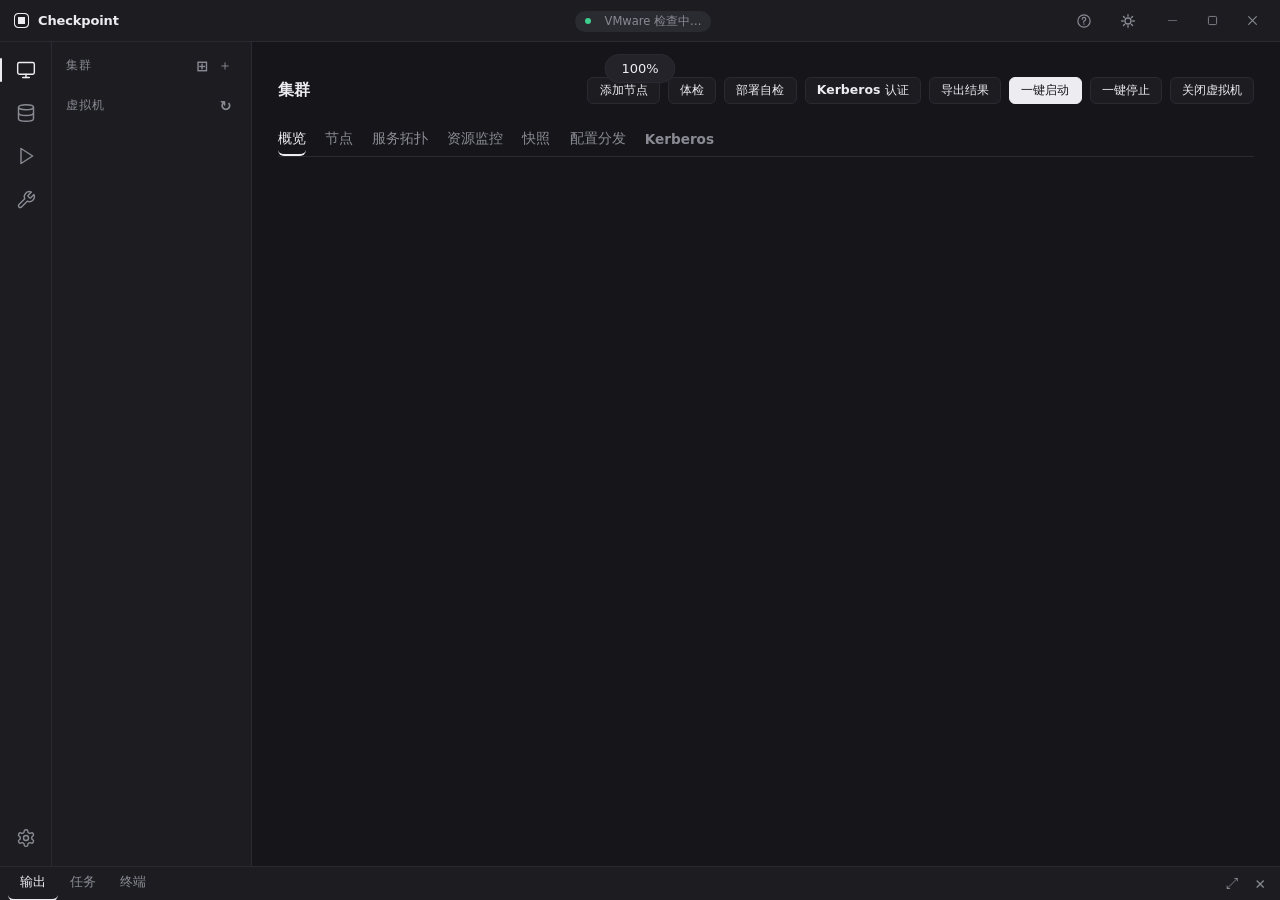
<file: web/index.html>
<!DOCTYPE html>
<html lang="zh-CN">
<head>
<meta charset="UTF-8">
<title>Checkpoint</title>
<link rel="stylesheet" href="style.css">
</head>
<body class="theme-dark">
  <div class="zoom-hint" id="zoomHint">100%</div>
  <header class="titlebar pywebview-drag-region">
    <div class="tb-left">
      <div class="brand">
        <span class="brand-mark"></span>
        <span class="brand-name" data-i18n="app.name">Checkpoint</span>
      </div>
    </div>
    <div class="tb-center">
      <span class="tb-status clickable" id="vmwareStatus" title="VMware 环境状态（点击查看）">
        <span class="dot" id="vmwareDot"></span>
        <span id="vmwareStatusText">VMware 检查中…</span>
      </span>
    </div>
    <div class="tb-right">
      <button class="tb-icon" id="helpBtn" title="使用帮助">
        <svg viewBox="0 0 24 24" width="16" height="16"><circle cx="12" cy="12" r="9.2" stroke="currentColor" stroke-width="1.8" fill="none"/><path d="M9.4 9.2a2.6 2.6 0 1 1 3.2 2.5c-.8.3-1.2.8-1.2 1.7v.4" stroke="currentColor" stroke-width="1.8" fill="none" stroke-linecap="round"/><circle cx="11.9" cy="16.6" r="1.1" fill="currentColor"/></svg>
      </button>
      <button class="tb-icon" id="themeBtn" title="切换主题">
        <svg viewBox="0 0 24 24" width="16" height="16"><circle cx="12" cy="12" r="4.5" stroke="currentColor" stroke-width="2" fill="none"/><path d="M12 2.5v2.5M12 19v2.5M2.5 12h2.5M19 12h2.5M5.2 5.2l1.8 1.8M17 17l1.8 1.8M18.8 5.2L17 7M7 17l-1.8 1.8" stroke="currentColor" stroke-width="2" fill="none" stroke-linecap="round"/></svg>
      </button>
      <div class="win-btns">
        <button class="win-btn" id="minBtn" title="最小化"><svg viewBox="0 0 10 10" width="11" height="11"><rect x="1" y="4.7" width="8" height="0.6" fill="currentColor"/></svg></button>
        <button class="win-btn" id="maxBtn" title="最大化"><svg viewBox="0 0 10 10" width="11" height="11"><rect x="1.3" y="1.3" width="7.4" height="7.4" rx="1" stroke="currentColor" stroke-width="0.8" fill="none"/></svg></button>
        <button class="win-btn win-close" id="closeBtn" title="关闭"><svg viewBox="0 0 10 10" width="11" height="11"><path d="M1.5 1.5L8.5 8.5M8.5 1.5L1.5 8.5" stroke="currentColor" stroke-width="1" stroke-linecap="round"/></svg></button>
      </div>
    </div>
  </header>

  <main class="content">
   <div class="workbench">
    <nav class="activitybar" id="activityBar">
      <button class="act-btn active" data-domain="env" title="环境">
        <svg viewBox="0 0 24 24" width="24" height="24" fill="none" stroke="currentColor" stroke-width="1.7" stroke-linecap="round" stroke-linejoin="round"><rect width="20" height="14" x="2" y="3" rx="2"/><line x1="8" x2="16" y1="21" y2="21"/><line x1="12" x2="12" y1="17" y2="21"/></svg>
      </button>
      <button class="act-btn" data-domain="data" title="数据">
        <svg viewBox="0 0 24 24" width="24" height="24" fill="none" stroke="currentColor" stroke-width="1.7" stroke-linecap="round" stroke-linejoin="round"><ellipse cx="12" cy="5" rx="9" ry="3"/><path d="M3 5V19A9 3 0 0 0 21 19V5"/><path d="M3 12A9 3 0 0 0 21 12"/></svg>
      </button>
      <button class="act-btn" data-domain="job" title="作业">
        <svg viewBox="0 0 24 24" width="24" height="24" fill="none" stroke="currentColor" stroke-width="1.7" stroke-linecap="round" stroke-linejoin="round"><polygon points="6 3 20 12 6 21 6 3"/></svg>
      </button>
      <button class="act-btn" data-domain="tool" title="工具">
        <svg viewBox="0 0 24 24" width="24" height="24" fill="none" stroke="currentColor" stroke-width="1.7" stroke-linecap="round" stroke-linejoin="round"><path d="M14.7 6.3a1 1 0 0 0 0 1.4l1.6 1.6a1 1 0 0 0 1.4 0l3.77-3.77a6 6 0 0 1-7.94 7.94l-6.91 6.91a2.12 2.12 0 0 1-3-3l6.91-6.91a6 6 0 0 1 7.94-7.94l-3.76 3.76z"/></svg>
      </button>
      <span style="flex:1"></span>
      <button class="act-btn" id="actSettings" data-domain="settings" title="设置">
        <svg viewBox="0 0 24 24" width="20" height="20" fill="none" stroke="currentColor" stroke-width="1.7" stroke-linecap="round" stroke-linejoin="round"><path d="M12.22 2h-.44a2 2 0 0 0-2 2v.18a2 2 0 0 1-1 1.73l-.43.25a2 2 0 0 1-2 0l-.15-.08a2 2 0 0 0-2.73.73l-.22.38a2 2 0 0 0 .73 2.73l.15.1a2 2 0 0 1 1 1.72v.51a2 2 0 0 1-1 1.74l-.15.09a2 2 0 0 0-.73 2.73l.22.38a2 2 0 0 0 2.73.73l.15-.08a2 2 0 0 1 2 0l.43.25a2 2 0 0 1 1 1.73V20a2 2 0 0 0 2 2h.44a2 2 0 0 0 2-2v-.18a2 2 0 0 1 1-1.73l.43-.25a2 2 0 0 1 2 0l.15.08a2 2 0 0 0 2.73-.73l.22-.39a2 2 0 0 0-.73-2.73l-.15-.08a2 2 0 0 1-1-1.74v-.5a2 2 0 0 1 1-1.74l.15-.09a2 2 0 0 0 .73-2.73l-.22-.38a2 2 0 0 0-2.73-.73l-.15.08a2 2 0 0 1-2 0l-.43-.25a2 2 0 0 1-1-1.73V4a2 2 0 0 0-2-2z"/><circle cx="12" cy="12" r="3"/></svg>
      </button>
    </nav>

    <aside class="sidebar" id="sidebar">
      <div class="side-scroll">
        <div class="side-domain" id="sideEnv">
          <div class="side-block">
            <div class="side-title">
              <span data-i18n="cl.clusterSel">集群</span>
              <button class="side-add" id="clusterTpl" title="从模板创建">⊞</button>
              <button class="side-add" id="clusterNew" title="新建集群">＋</button>
            </div>
            <div id="clusterNav" class="side-list"></div>
          </div>
          <div class="side-block">
            <div class="side-title">
              <span data-i18n="tab.vm">虚拟机</span>
              <button class="side-add" id="rescanVms" title="重新扫描">↻</button>
            </div>
            <div id="vmNav" class="side-list"></div>
          </div>
        </div>
        <div class="side-domain hidden" id="sideData">
          <div class="side-title"><span data-i18n="dom.data">数据</span></div>
          <div class="side-list">
            <div class="nav-item active" data-pane="hdfs"><span class="nav-ico">▤</span><span data-i18n="pane.hdfs">HDFS 操作</span></div>
            <div class="nav-item" data-pane="hive"><span class="nav-ico">▥</span><span data-i18n="pane.hive">Hive 查询</span></div>
            <div class="nav-item" data-pane="tables"><span class="nav-ico">▤</span><span data-i18n="pane.tables">表管理</span></div>
            <div class="nav-item" data-pane="import"><span class="nav-ico">⇪</span><span data-i18n="pane.import">数据导入</span></div>
            <div class="nav-item hidden" id="navHbase" data-pane="hbase"><span class="nav-ico">▥</span><span data-i18n="pane.hbase">HBase 浏览</span></div>
          </div>
        </div>
        <div class="side-domain hidden" id="sideJob">
          <div class="side-title"><span data-i18n="dom.job">作业</span></div>
          <div class="side-list">
            <div class="nav-item" data-pane="yarn"><span class="nav-ico">▶</span><span data-i18n="pane.yarn">YARN 作业</span></div>
            <div class="nav-item" data-pane="jobtpl"><span class="nav-ico">▦</span><span data-i18n="pane.jobtpl">作业模板</span></div>
            <div class="nav-item" data-pane="verify"><span class="nav-ico">✓</span><span data-i18n="pane.verify">集群验证</span></div>
            <div class="nav-item" data-pane="deploycheck"><span class="nav-ico">⊕</span><span data-i18n="pane.deploycheck">部署后验证</span></div>
          </div>
        </div>
        <div class="side-domain hidden" id="sideTool">
          <div class="side-title"><span data-i18n="dom.tool">工具</span></div>
          <div class="side-list">
            <div class="nav-item" data-pane="diagpack"><span class="nav-ico">⊞</span><span data-i18n="pane.diagpack">脱敏诊断包</span></div>
            <div class="nav-item" data-pane="clustercfg"><span class="nav-ico">⌘</span><span data-i18n="pane.clustercfg">声明式集群配置</span></div>
            <div class="nav-item" data-pane="cfgtmpl"><span class="nav-ico">⚙</span><span data-i18n="pane.cfgtmpl">配置模板</span></div>
            <div class="nav-item" data-pane="cfgbackup"><span class="nav-ico">⛁</span><span data-i18n="pane.cfgbackup">配置备份</span></div>
          </div>
        </div>
      </div>
    </aside>

    <section class="main" id="mainArea">
      <div class="view" id="view-cluster">
        <div class="toolbar">
          <span class="bar-title" id="clusterTitle">集群</span>
          <span class="bar-spacer"></span>
          <button class="mini-btn" id="clusterAdd" data-i18n="cl.add" data-i18n-title="tip.add">添加节点</button>
          <button class="mini-btn" id="clusterCheck" data-i18n="cl.check" data-i18n-title="tip.check">体检</button>
          <button class="mini-btn" id="deployCheck" data-i18n="cl.deployCheck" data-i18n-title="tip.deploy">部署自检</button>
          <button class="mini-btn" id="kinitBtn" data-i18n="cl.kinit">Kerberos 认证</button>
          <button class="mini-btn" id="exportResult" data-i18n="cl.exportResult">导出结果</button>
          <button class="mini-btn primary" id="clusterStart" data-i18n="cl.startAll" data-i18n-title="tip.start">一键启动</button>
          <button class="mini-btn" id="clusterStop" data-i18n="cl.stopAll" data-i18n-title="tip.stop">一键停止</button>
          <button class="mini-btn" id="vmShutdown" data-i18n="cl.shutdownVms" data-i18n-title="tip.shutdown">关闭虚拟机</button>
        </div>
        <div class="detail-tabs" id="clusterTabs" style="margin-top:0.8rem">
          <button class="detail-tab active" data-ctab="overview" data-i18n="ctab.overview">概览</button>
          <button class="detail-tab" data-ctab="nodes" data-i18n="ctab.nodes">节点</button>
          <button class="detail-tab" data-ctab="topo" data-i18n="ctab.topo">服务拓扑</button>
          <button class="detail-tab" data-ctab="monitor" data-i18n="ctab.monitor">资源监控</button>
          <button class="detail-tab" data-ctab="snapshot" data-i18n="ctab.snapshot">快照</button>
          <button class="detail-tab" data-ctab="dist" data-i18n="ctab.dist">配置分发</button>
          <button class="detail-tab" data-ctab="kerb" data-i18n="ctab.kerb">Kerberos</button>
        </div>
        <div class="ctab" id="ctab-overview">
          <div id="vmwareCard"></div>
          <div id="clusterCard"></div>
          <div id="clusterOverview"></div>
          <div id="healthCmdOut"></div>
        </div>
        <div class="ctab hidden" id="ctab-nodes">
          <div id="nodeList"></div>
          <div id="powerProgress"></div>
        </div>
        <div class="ctab hidden" id="ctab-topo">
          <div class="form-row"><button class="mini-btn" id="topoRefresh" data-i18n="topo.refresh">刷新</button>
            <span class="sec-note-inline" data-i18n="topo.hint">每台机器跑了哪些服务（jps）</span></div>
          <div id="svcTopo"><div class="empty" data-i18n="topo.loadingHint">点「刷新」加载</div></div>
        </div>
        <div class="ctab hidden" id="ctab-monitor">
          <div class="form-row"><button class="mini-btn" id="monRefresh" data-i18n="mon.refresh">采集</button>
            <span class="sec-note-inline" data-i18n="mon.hint">采集各节点 CPU / 内存 / 磁盘 + HDFS 容量</span></div>
          <div id="monitorView"><div class="empty" data-i18n="mon.empty">点「采集」获取资源占用</div></div>
        </div>
        <div class="ctab hidden" id="ctab-snapshot">
        <div class="sec-head"><span class="sec-title" data-i18n="cl.clusterSnap">集群快照</span>
          <span class="sec-note-inline" data-i18n="cl.clusterSnapHint">给整个集群的节点一次性打快照 / 回滚</span>
        </div>
        <div class="form-row">
          <input id="clusterSnapName" data-i18n-ph="ph.snapName" placeholder="快照名（如 base_clean_1010）" style="max-width:260px">
          <button class="primary" id="clusterSnapCreate" data-i18n="cl.snapSelected">给选中节点打快照</button>
          <span class="svc-action" id="snapSelectAll" data-i18n="cl.selectAll">全选</span>
          <span class="svc-action" id="snapSelectNone" data-i18n="cl.selectNone">全不选</span>
        </div>
        <div id="snapNodePick" class="snap-pick"></div>
        <div class="result" id="clusterSnapResult"></div>
        <div id="clusterSnapList"></div>
        </div>

        <div class="ctab hidden" id="ctab-dist">
        <div class="sec-head"><span class="sec-title" data-i18n="cl.distTitle">配置分发</span>
          <span class="sec-note-inline" data-i18n="cl.distHint">扫描 master 上的配置目录，勾选后同步到从节点（需 SSH 免密）</span>
          <button class="mini-btn" id="distScan" style="margin-left:auto" data-i18n="cl.distScan">扫描配置目录</button>
        </div>
        <div id="distList"></div>
        <div class="form-row" style="margin-top:0.5rem">
          <input id="distManual" placeholder="手动添加路径（如 /opt/myapp/conf），回车添加" style="max-width:340px">
        </div>
        <div class="form-row" style="margin-top:0.5rem">
          <span class="sec-note-inline" data-i18n="cl.distTarget">目标覆盖</span>
          <input id="distTarget" value="" placeholder="留空 = 同路径分发（推荐，集群目录一致）" style="max-width:360px">
          <button class="primary" id="distGo" disabled data-i18n="cl.distGo">分发选中的配置</button>
        </div>
        <div class="hint-foot" data-i18n="cl.distTargetHint">默认同路径分发（各节点目录结构一致时最安全）；仅当目标路径不同时才填"覆盖根目录"</div>
        <div class="result" id="distResult"></div>
        </div>

        <div class="ctab hidden" id="ctab-kerb">
          <div class="sec-head">
            <span class="sec-title" data-i18n="kerb.title">Kerberos 配置检测</span>
            <span class="sec-note-inline" data-i18n="kerb.hint">静态检查配置本身，不用集群跑起来</span>
            <button class="mini-btn" id="kerbRun" style="margin-left:auto" data-i18n="kerb.run">检测</button>
            <button class="mini-btn" id="kerbFixSsh" data-i18n="kerb.fixSsh">补免密</button>
          </div>
          <div id="kerbKinitOut"></div>
          <div id="kerbView"><div class="empty" data-i18n="kerb.empty">点「检测」查看 Kerberos 配置完成度</div></div>
          <div class="sec-head" style="margin-top:1.2rem"><span class="sec-title" data-i18n="kerb.switchTitle">切换认证模式</span>
            <span class="sec-note-inline" data-i18n="kerb.switchHint">改配置 + 重启 HDFS/YARN；切换前会自动备份配置</span>
          </div>
          <div class="form-row">
            <button class="mini-btn" id="kerbToSimple" data-i18n="kerb.toSimple">切换到 simple</button>
            <button class="mini-btn" id="kerbToKerberos" data-i18n="kerb.toKerberos">切换到 Kerberos</button>
            <span class="sec-note-inline" id="kerbModeHint"></span>
          </div>
          <div class="result" id="kerbSwitchOut"></div>
          <div class="sec-head" style="margin-top:1.2rem"><span class="sec-title" data-i18n="kerb.diffTitle">Kerberos 改了哪些配置</span>
            <button class="mini-btn" id="kerbDiff" style="margin-left:auto" data-i18n="kerb.diffBtn">查看</button>
          </div>
          <div id="kerbDiffView"></div>
          <div class="result" id="kerbOut"></div>
        </div>
      </div>

      <div class="view hidden" id="view-node">
        <div class="view-head"><span class="crumb" id="nodeBack">‹ 集群</span></div>
        <div id="nodeDetail"></div>
      </div>

      <div class="view hidden" id="view-vm">
        <div class="view-head"><span class="crumb" id="vmBack">‹ 集群</span></div>
        <div id="vmDetail"></div>
      </div>

      <div class="view hidden" id="view-settings">
        <div class="view-head"><span class="bar-title" data-i18n="tab.settings">设置</span></div>
        <div class="sec-head"><span class="sec-title" data-i18n="set.general">通用</span></div>
        <div class="form-row">
          <span class="sec-note-inline" data-i18n="set.language">语言</span>
          <select id="langSelect" style="max-width:200px">
            <option value="zh">简体中文</option>
            <option value="en">English</option>
          </select>
        </div>
        <div class="form-row" style="margin-top:0.8rem">
          <span class="sec-note-inline" data-i18n="set.theme">界面风格</span>
          <select id="themeSelect" style="max-width:200px">
            <option value="default" data-i18n="style.default">默认</option>
            <option value="dashboard" data-i18n="style.dashboard">仪表盘</option>
            <option value="terminal" data-i18n="style.terminal">终端</option>
            <option value="blueprint" data-i18n="style.blueprint">蓝图</option>
          </select>
        </div>
        <div class="form-row" style="margin-top:0.8rem">
          <label style="display:flex;align-items:center;gap:0.5rem;font-size:0.85rem;cursor:pointer">
            <input type="checkbox" id="autoCheck" class="ck-box">
            <span data-i18n="set.autoCheck">打开集群页时自动体检</span>
          </label>
        </div>
        <div class="form-row">
          <label style="display:flex;align-items:center;gap:0.5rem;font-size:0.85rem;cursor:pointer">
            <input type="checkbox" id="monAutoSet" class="ck-box">
            <span data-i18n="set.monAuto">资源监控自动刷新（每 5 秒）</span>
          </label>
        </div>
        <div class="sec-head" style="margin-top:2rem"><span class="sec-title" data-i18n="set.features">功能开关</span></div>
        <div class="form-row">
          <label style="display:flex;align-items:center;gap:0.5rem;font-size:0.85rem;cursor:pointer">
            <input type="checkbox" id="kerberosSwitch" class="ck-box">
            <span data-i18n="set.kerberos">启用 Kerberos（一键启停时包含 KDC 阶段）</span>
          </label>
        </div>
        <div class="hint-foot" data-i18n="set.kinitHint">填下面几项，就能在集群页点「Kerberos 认证」一键拿票据（kinit）。</div>
        <div class="form-row">
          <button class="mini-btn" id="kbrFromCluster" data-i18n="set.kbrFromCluster">从集群读取</button>
          <span class="sec-note-inline" data-i18n="set.kbrFromClusterHint">从 master 的 krb5.conf / hdfs-site.xml 自动填 realm、principal、keytab</span>
        </div>
        <div class="form-row">
          <input id="kbrRealm" placeholder="Realm（如 EXAMPLE.COM）">
        </div>
        <div class="form-row">
          <input id="kbrPrincipal" placeholder="Principal（如 root/admin@EXAMPLE.COM）">
        </div>
        <div class="form-row">
          <input id="kbrKeytab" placeholder="Keytab 路径（可选，如 /etc/security/keytabs/xxx.keytab）">
        </div>
        <div class="form-row">
          <input id="kbrPassword" type="password" placeholder="或 密码（keytab 留空时用）">
          <button class="primary" id="saveKbr" data-i18n="btn.save">保存</button>
        </div>
        <div class="sec-head" style="margin-top:2rem"><span class="sec-title" data-i18n="set.vmware">VMware 路径</span></div>
        <div class="form-row">
          <input id="vmrunPath" data-i18n-ph="ph.vmrun" placeholder="vmrun.exe 路径">
          <button class="primary" id="saveVmrun" data-i18n="btn.save">保存</button>
        </div>
        <div class="sec-head" style="margin-top:2rem"><span class="sec-title" data-i18n="set.vmNames">虚拟机名称</span>
          <span class="sec-note-inline" data-i18n="set.vmNamesNote">显示名（大字）与备注（灰色小字）</span>
        </div>
        <div id="aliasList"></div>
        <button class="primary" id="saveAllAlias" style="margin-top:1rem" data-i18n="btn.saveAll">保存全部</button>
        <div class="sec-head" style="margin-top:2rem"><span class="sec-title" data-i18n="set.about">关于</span></div>
        <div class="card" id="aboutCard">
          <div class="card-top">
            <div>
              <span class="vm-name" data-i18n="app.name">Checkpoint</span>
              <span class="vm-role" id="aboutVer">v0.6.0</span>
            </div>
            <button class="mini-btn" id="checkUpdateBtn" data-i18n="btn.checkUpdate">检查更新</button>
          </div>
          <div class="empty" id="aboutAuthor"></div>
          <div class="empty" id="updateMsg"></div>
        </div>
      </div>

      <div class="view hidden" id="view-hdfs">
        <div class="obj-head" style="display:flex;align-items:center;gap:0.6rem;padding-bottom:0.8rem;border-bottom:1px solid var(--line)">
          <span class="obj-title" data-i18n="pane.hdfs">HDFS 操作</span>
          <span class="obj-sub" id="hdfsPath">/</span>
          <span class="bar-spacer"></span>
          <input id="hdfsSearch" placeholder="搜索文件名…" style="max-width:150px" data-i18n-ph="hdfs.searchPh">
          <button class="mini-btn" id="hdfsSearchBtn" data-i18n="hdfs.search">搜索</button>
          <button class="mini-btn" id="hdfsRefresh" data-i18n="hdfs.refresh">刷新</button>
          <button class="mini-btn" id="hdfsUpload" data-i18n="hdfs.upload">上传</button>
          <button class="mini-btn" id="hdfsMkdir" data-i18n="hdfs.mkdir">新建目录</button>
        </div>
        <div class="hdfs-wrap">
          <div class="hdfs-tree" id="hdfsTree"></div>
          <div class="hdfs-list" id="hdfsList">
            <div class="empty" data-i18n="hdfs.hint">点「刷新」加载 HDFS 文件列表</div>
          </div>
        </div>
        <div class="result" id="hdfsResult"></div>
      </div>

      <div class="view hidden" id="view-hive">
        <div class="obj-head" style="display:flex;align-items:center;gap:0.6rem;padding-bottom:0.8rem;border-bottom:1px solid var(--line)">
          <span class="obj-title" data-i18n="pane.hive">Hive 查询</span>
          <span class="obj-sub" id="hiveDb">default</span>
          <span class="bar-spacer"></span>
          <button class="mini-btn" id="hiveLoadTree" data-i18n="hive.loadTree">加载库表</button>
          <button class="mini-btn primary" id="hiveRun" data-i18n="hive.run">执行</button>
          <button class="mini-btn" id="hiveClear" data-i18n="hive.clear">清空</button>
        </div>
        <div class="hive-wrap">
          <div class="hive-tree" id="hiveTree"><div class="empty" data-i18n="hive.treeHint">点上方按钮加载库表</div></div>
          <div class="hive-main">
            <div class="hive-editor">
              <pre class="hive-highlight" id="hiveHighlight" aria-hidden="true"></pre>
              <textarea id="hiveSql" class="hive-sql" placeholder="SELECT * FROM ...;" spellcheck="false"></textarea>
            </div>
            <div class="hive-out" id="hiveOut">
              <div class="empty" data-i18n="hive.hint">输入 SQL，点「执行」</div>
            </div>
            <div class="result" id="hiveResult"></div>
          </div>
        </div>
      </div>

      <div class="view hidden" id="view-hbase">
        <div class="obj-head" style="display:flex;align-items:center;gap:0.6rem;padding-bottom:0.8rem;border-bottom:1px solid var(--line)">
          <span class="obj-title" data-i18n="pane.hbase">HBase 浏览</span>
          <span class="bar-spacer"></span>
          <button class="mini-btn" id="hbaseRefresh" data-i18n="hdfs.refresh">刷新</button>
        </div>
        <div id="hbaseList" style="margin-top:1rem"><div class="empty" data-i18n="hbase.hint">点「刷新」加载 HBase 表</div></div>
        <div class="result" id="hbaseResult"></div>
      </div>

      <div class="view hidden" id="view-tables">
        <div class="obj-head" style="display:flex;align-items:center;gap:0.6rem;padding-bottom:0.8rem;border-bottom:1px solid var(--line)">
          <span class="obj-title" data-i18n="pane.tables">表管理</span>
          <span class="obj-sub" id="tablesDb">default</span>
          <span class="bar-spacer"></span>
          <button class="mini-btn" id="tablesRefresh" data-i18n="hdfs.refresh">刷新</button>
        </div>
        <div id="tablesList" style="margin-top:1rem"><div class="empty" data-i18n="tables.hint">点「刷新」加载 Hive 表</div></div>
        <div class="result" id="tablesResult"></div>
      </div>

      <div class="view hidden" id="view-import">
        <div class="obj-head" style="display:flex;align-items:center;gap:0.6rem;padding-bottom:0.8rem;border-bottom:1px solid var(--line)">
          <span class="obj-title" data-i18n="pane.import">数据导入</span>
          <span class="obj-sub" data-i18n="import.sub">HDFS 文件 → Hive 表</span>
        </div>
        <div class="card" style="margin-top:1rem">
          <div class="card-title" data-i18n="import.step1">选择 HDFS 文件</div>
          <div class="form-row" style="margin-top:0.6rem">
            <input id="importPath" placeholder="/input/data.csv" style="flex:1">
            <button class="mini-btn primary" id="importPreview" data-i18n="import.preview">预览</button>
          </div>
          <div id="importPreviewBox" style="margin-top:0.8rem"></div>
        </div>
        <div class="card" id="importStep2" style="display:none">
          <div class="card-title" data-i18n="import.step2">建表并导入</div>
          <div class="form-row" style="margin-top:0.6rem">
            <input id="importTable" placeholder="表名" style="max-width:200px">
            <input id="importSep" value="," placeholder="分隔符" style="max-width:100px">
            <input id="importCols" placeholder="列名 c1,c2,…" style="max-width:200px">
            <button class="mini-btn primary" id="importGo" data-i18n="import.go">建表 + 导入</button>
          </div>
          <div class="hint-foot" data-i18n="import.hint">将创建外部表（分隔符按上面填），并把文件 LOAD 进去</div>
        </div>
        <div class="result" id="importResult"></div>
      </div>

      <div class="view hidden" id="view-yarn">
        <div class="obj-head" style="display:flex;align-items:center;gap:0.6rem;padding-bottom:0.8rem;border-bottom:1px solid var(--line)">
          <span class="obj-title" data-i18n="pane.yarn">YARN 作业</span>
          <span class="bar-spacer"></span>
          <button class="mini-btn" id="yarnRefresh" data-i18n="hdfs.refresh">刷新</button>
        </div>
        <div id="yarnList" style="margin-top:1rem">
          <div class="empty" data-i18n="yarn.hint">点「刷新」加载 YARN 作业</div>
        </div>
        <div class="result" id="yarnResult"></div>
      </div>

      <div class="view hidden" id="view-jobtpl">
        <div class="obj-head" style="display:flex;align-items:center;gap:0.6rem;padding-bottom:0.8rem;border-bottom:1px solid var(--line)">
          <span class="obj-title" data-i18n="pane.jobtpl">作业模板</span>
          <span class="obj-sub" data-i18n="jobtpl.sub">一键提交常见作业</span>
        </div>
        <div id="jobtplList" class="jobtpl-grid"></div>
        <div class="result" id="jobtplResult"></div>
      </div>

      <div class="view hidden" id="view-verify">
        <div class="obj-head" style="display:flex;align-items:center;gap:0.6rem;padding-bottom:0.8rem;border-bottom:1px solid var(--line)">
          <span class="obj-title" data-i18n="pane.verify">集群验证</span>
          <span class="obj-sub" data-i18n="verify.sub">跑 WordCount 冒烟测试，验证 MapReduce 全链路</span>
        </div>
        <div class="card" style="margin-top:1rem">
          <div class="card-title" data-i18n="verify.wordcount">WordCount 冒烟测试</div>
          <div class="hint-foot" data-i18n="verify.desc">用自带样例数据跑一个 MapReduce 作业 —— 比「进程在」更硬的验证</div>
          <div class="form-row" style="margin-top:0.8rem">
            <button class="primary" id="verifyRun" data-i18n="verify.run">开始验证</button>
          </div>
        </div>
        <div class="result" id="verifyOut"></div>
      </div>

      <div class="view hidden" id="view-deploycheck">
        <div class="obj-head" style="display:flex;align-items:center;gap:0.6rem;padding-bottom:0.8rem;border-bottom:1px solid var(--line)">
          <span class="obj-title" data-i18n="pane.deploycheck">部署后验证</span>
          <span class="obj-sub" data-i18n="dcheck.sub">查 HDFS 内部状态（DataNode 注册/安全模式）——比"进程在"更硬</span>
          <span class="bar-spacer"></span>
          <button class="mini-btn primary" id="dcheckRun" data-i18n="dcheck.run">开始检查</button>
        </div>
        <div id="dcheckOut" style="margin-top:1rem">
          <div class="empty" data-i18n="dcheck.hint">点「开始检查」验证 HDFS 是否真的就绪</div>
        </div>
        <div class="result" id="dcheckResult"></div>
      </div>

      <div class="view hidden" id="view-diagpack">
        <div class="obj-head" style="display:flex;align-items:center;gap:0.6rem;padding-bottom:0.8rem;border-bottom:1px solid var(--line)">
          <span class="obj-title" data-i18n="pane.diagpack">脱敏诊断包</span>
        </div>
        <div class="card" style="margin-top:1rem">
          <div class="card-title" data-i18n="diag.title">生成诊断包</div>
          <div class="hint-foot" data-i18n="diag.desc">打包系统信息 / 节点信息 / 体检结果 / 错误日志，<b>已去除密码、IP 已打码</b>，可直接发给开发者排查。</div>
          <div class="form-row" style="margin-top:0.8rem">
            <button class="primary" id="diagMake" data-i18n="diag.make">生成并保存…</button>
          </div>
        </div>
        <div class="result" id="diagOut"></div>
      </div>

      <div class="view hidden" id="view-clustercfg">
        <div class="obj-head" style="display:flex;align-items:center;gap:0.6rem;padding-bottom:0.8rem;border-bottom:1px solid var(--line)">
          <span class="obj-title" data-i18n="pane.clustercfg">声明式集群配置</span>
          <span class="obj-sub" data-i18n="ccfg.sub">把集群导出/导入为一份配置文件（拓扑即数据）</span>
        </div>
        <div class="card" style="margin-top:1rem">
          <div class="card-title" data-i18n="ccfg.export">导出当前集群</div>
          <div class="hint-foot" data-i18n="ccfg.exportDesc">把当前集群的节点拓扑保存为 JSON（不含密码，可分享/存档）。</div>
          <div class="form-row" style="margin-top:0.8rem">
            <button class="primary" id="ccfgExport" data-i18n="ccfg.exportBtn">导出为文件…</button>
          </div>
        </div>
        <div class="card">
          <div class="card-title" data-i18n="ccfg.import">导入集群配置</div>
          <div class="hint-foot" data-i18n="ccfg.importDesc">从 JSON 创建节点（密码需导入后手动填）。</div>
          <div class="form-row" style="margin-top:0.8rem">
            <button class="primary" id="ccfgImport" data-i18n="ccfg.importBtn">从文件导入…</button>
          </div>
        </div>
        <div class="result" id="ccfgOut"></div>
      </div>

      <div class="view hidden" id="view-cfgtmpl">
        <div class="obj-head" style="display:flex;align-items:center;gap:0.6rem;padding-bottom:0.8rem;border-bottom:1px solid var(--line)">
          <span class="obj-title" data-i18n="pane.cfgtmpl">配置模板</span>
          <span class="obj-sub" data-i18n="cfgtmpl.sub">标准 Hadoop 配置文件模板（含主机名/路径占位）</span>
        </div>
        <div class="form-row" style="margin-top:1rem">
          <select id="cfgtmplSelect" style="max-width:260px">
            <option value="core-site.xml">core-site.xml</option>
            <option value="hdfs-site.xml">hdfs-site.xml</option>
            <option value="yarn-site.xml">yarn-site.xml</option>
            <option value="mapred-site.xml">mapred-site.xml</option>
          </select>
          <button class="mini-btn" id="cfgtmplLoad" data-i18n="cfgtmpl.load">加载模板</button>
          <button class="mini-btn" id="cfgtmplCopy" data-i18n="cfgtmpl.copy">复制</button>
          <button class="mini-btn primary" id="cfgtmplSave" data-i18n="cfgtmpl.save">保存到本地…</button>
        </div>
        <div class="hint-foot" data-i18n="cfgtmpl.hint">模板仅供参照，请按你的实际环境（主机名/路径）修改。Checkpoint 不会自动写入集群。</div>
        <textarea id="cfgtmplText" class="hive-sql" style="min-height:340px;margin-top:0.8rem"></textarea>
        <div class="result" id="cfgtmplOut"></div>
      </div>

      <div class="view hidden" id="view-cfgbackup">
        <div class="view-head">
          <span class="obj-title" data-i18n="pane.cfgbackup">配置备份</span>
          <span class="obj-sub" data-i18n="cbk.sub">把 master 上的关键配置打包存到本地，随时还原（几 KB，不用关机）</span>
        </div>
        <div class="card">
          <div class="form-row">
            <button class="mini-btn" id="cbkScan" data-i18n="cbk.scan">扫描配置</button>
            <button class="primary" id="cbkBackup" disabled data-i18n="cbk.backup">备份当前配置</button>
            <input id="cbkLabel" placeholder="标记（可选，如 simple / kerberos）" style="max-width:260px">
          </div>
          <div class="hint-foot" data-i18n="cbk.scanHint">先扫描，确认要备份哪些文件（可勾选，也可手动加路径）。</div>
          <div id="cbkFileList" style="margin-top:0.6rem"></div>
          <div class="form-row" style="margin-top:0.5rem">
            <input id="cbkManual" placeholder="手动加路径（如 /opt/myapp/conf/xx.xml），回车添加" style="max-width:420px">
          </div>
        </div>
        <div id="cbkChanges"></div>
        <div class="sec-head" style="margin-top:1.5rem"><span class="sec-title" data-i18n="cbk.history">历史备份</span>
          <button class="mini-btn" id="cbkRefresh" style="margin-left:auto" data-i18n="hdfs.refresh">刷新</button>
        </div>
        <div id="cbkList"></div>
        <div class="result" id="cbkOut"></div>
      </div>
    </section>
   </div>

   <div class="bottom-panel collapsed" id="bottomPanel">
     <div class="bp-head">
       <button class="bp-tab active" data-bp="output" data-i18n="bp.output">输出</button>
       <button class="bp-tab" data-bp="task" data-i18n="bp.task">任务</button>
       <button class="bp-tab" data-bp="term" data-i18n="bp.term">终端</button>
       <span class="bar-spacer"></span>
       <select id="bpTermNode" class="bp-term-node hidden" style="font-size:0.78rem;max-width:160px"></select>
       <button class="bp-icon" id="bpMax" title="最大化">⤢</button>
       <button class="bp-icon" id="bpClose" title="收起">✕</button>
     </div>
     <div class="bp-body" id="bpOutput"><div class="empty" data-i18n="bp.empty">这里显示操作输出（命令 + 结果）</div></div>
     <div class="bp-body hidden" id="bpTask"><div class="empty" data-i18n="bp.empty">这里显示任务进度</div></div>
     <div class="bp-body hidden bp-term" id="bpTerm">
       <div class="term-out" id="bpTermOut"><div class="empty" data-i18n="term.hint">选择节点，输入命令回车执行</div></div>
       <div class="term-input"><span class="term-prompt">$</span><input id="bpTermCmd" placeholder="输入命令，回车…" autocomplete="off"></div>
     </div>
   </div>
  </main>

  <div class="modal-mask hidden" id="modalMask">
    <div class="modal">
      <div class="modal-title" id="modalTitle">提示</div>
      <div class="modal-body" id="modalBody"></div>
      <div class="modal-foot" id="modalFoot">
        <button class="primary" id="modalOk">确定</button>
        <button id="modalCancel">取消</button>
      </div>
    </div>
  </div>

<script src="i18n.js"></script>
<script src="app.js"></script>
</body>
</html>
</file>
<file: web/style.css>
:root {
  --tb-h: 42px;
  --bg: #16161a;
  --tb-bg: #1c1c21;
  --tb-border: #2a2a31;
  --ink: #ececf1;
  --ink-2: #c4c4cc;
  --muted: #8a8a94;
  --line: #2a2a31;
  --surface: #1c1c21;
  --surface-2: #232329;
  --accent: #ececf1;
  --btn-hover: #2a2a31;
  --close-hover: #e81123;
  --dot: #3ecf8e;
  --ok: #3ecf8e;
  --err: #e06c6c;

  /* ---- 形状令牌（主题可覆盖，默认 = 现有外观）---- */
  --r-ctl: 6px;    /* 控件：按钮 / 输入 / 下拉 / 芯片标签 */
  --r-nav: 5px;    /* 导航项 / 下拉项 / 快照标签 */
  --r-box: 8px;    /* 容器：卡片 / 菜单 / 状态条 */
  --r-row: 7px;    /* 列表行：节点行 / 概览格 */
  --r-modal: 10px; /* 对话框 */
  --r-tag: 12px;   /* 徽标 / 电源标 */
  --r-chip: 20px;  /* 圆芯片 */
  --r-mark: 4px;   /* 勾选框 / 小方块 */
  --font-ui: -apple-system, "Segoe UI", "Microsoft YaHei", system-ui, sans-serif;
  --font-mono: Consolas, "Cascadia Mono", ui-monospace, monospace;
}
body.theme-light {
  --bg: #f5f5f7;
  --tb-bg: #ffffff;
  --tb-border: #e6e6ea;
  --ink: #16161a;
  --ink-2: #3d3d45;
  --muted: #8a8a94;
  --line: #e8e8ec;
  --surface: #ffffff;
  --surface-2: #f7f7f9;
  --accent: #16161a;
  --btn-hover: #f0f0f3;
  --close-hover: #e81123;
  --dot: #2e7d4f;
  --ok: #2e7d4f;
  --err: #b23b3b;
}
* { margin: 0; padding: 0; box-sizing: border-box; }
/* 全局过渡（微动效，不喧宾夺主） */
button, .nav-item, .node-row, .snap-chip, .mini-btn, .tab, .detail-tab, .svc-action {
  transition: background .12s, border-color .12s, color .12s, opacity .12s, transform .1s;
}
button:active { transform: scale(0.97); }
@keyframes fadeIn { from { opacity: 0; transform: translateY(3px); } to { opacity: 1; transform: none; } }
/* View Transitions：视图切换淡入淡出 */
::view-transition-old(root), ::view-transition-new(root) { animation-duration: .18s; }
.view:not(.hidden) { animation: fadeIn .18s ease-out; }
.card, .bar, .ov-item { animation: fadeIn .2s ease-out; }
html, body { height: 100%; overflow: hidden; }
body {
  font-family: var(--font-ui);
  background: var(--bg); color: var(--ink);
  display: flex; flex-direction: column;
}
.titlebar {
  height: var(--tb-h); background: var(--tb-bg);
  border-bottom: 1px solid var(--tb-border);
  display: flex; align-items: center; padding: 0 8px 0 14px;
  -webkit-app-region: drag; user-select: none;
}
.tb-left { flex: 1; display: flex; align-items: center; }
.brand { display: flex; align-items: center; gap: 9px; }
.brand-mark { width: 15px; height: 15px; border-radius: 4px; background: var(--accent); box-shadow: inset 0 0 0 3px var(--tb-bg); border: 1.5px solid var(--accent); }
.brand-name { font-size: 13px; font-weight: 600; letter-spacing: -0.01em; }
.tb-center { flex: 0 0 auto; }
.tb-status { font-size: 11.5px; color: var(--muted); display: inline-flex; align-items: center; gap: 6px; padding: 3px 10px; border-radius: var(--r-chip); background: var(--btn-hover); }
.tb-status .dot { width: 6px; height: 6px; border-radius: 50%; background: var(--dot); }
.tb-status.clickable { cursor: pointer; }
.tb-status.clickable:hover { background: var(--line); }
.tb-right { flex: 1; display: flex; align-items: center; justify-content: flex-end; gap: 4px; }
.tb-icon, .win-btn {
  -webkit-app-region: no-drag;
  width: 40px; height: 32px; border: none; background: transparent;
  color: var(--muted); border-radius: var(--r-ctl); cursor: pointer;
  display: flex; align-items: center; justify-content: center;
  padding: 0; margin: 0;
}
.tb-icon:hover, .win-btn:hover { background: var(--btn-hover); color: var(--ink); }
.win-btns { display: flex; margin-left: 0; }
.win-close:hover { background: var(--close-hover); color: #fff; }

/* 节点状态文字：默认主题隐藏，仅界面风格主题显示 */
.node-status { display: none; }

/* 滚动条 */
::-webkit-scrollbar { width: 10px; height: 10px; }
::-webkit-scrollbar-track { background: transparent; }
::-webkit-scrollbar-thumb { background: var(--line); border-radius: 5px; border: 2px solid var(--bg); }
::-webkit-scrollbar-thumb:hover { background: var(--muted); }
::-webkit-scrollbar-corner { background: transparent; }

/* 主内容区 / 侧栏：滚动条平时隐形，滚动时显示（macOS 风格） */
.main::-webkit-scrollbar,
.side-scroll::-webkit-scrollbar,
.dd-menu::-webkit-scrollbar { width: 8px; height: 8px; }
.main::-webkit-scrollbar-track,
.side-scroll::-webkit-scrollbar-track,
.dd-menu::-webkit-scrollbar-track { background: transparent; }
.main::-webkit-scrollbar-thumb,
.side-scroll::-webkit-scrollbar-thumb,
.dd-menu::-webkit-scrollbar-thumb {
  background: transparent;
  border-radius: 4px;
  transition: background .25s;
}
/* 滚动中：显示 */
.main.scrolling::-webkit-scrollbar-thumb,
.side-scroll.scrolling::-webkit-scrollbar-thumb,
.dd-menu.scrolling::-webkit-scrollbar-thumb { background: var(--line); }
/* 直接悬停滑块：更亮 */
.main::-webkit-scrollbar-thumb:hover,
.side-scroll::-webkit-scrollbar-thumb:hover,
.dd-menu::-webkit-scrollbar-thumb:hover { background: var(--muted); }

/* 下拉复选框 */
.dd { position: relative; min-width: 320px; flex: 0 0 320px; }
.dd-btn {
  width: 100%; text-align: left; padding: 0.45rem 0.7rem; border-radius: var(--r-ctl);
  border: 1px solid var(--line); background: var(--surface); color: var(--ink);
  font-size: 0.85rem; cursor: pointer; display: flex; justify-content: space-between; align-items: center;
}
.dd-btn:hover { border-color: var(--muted); }
.dd-btn .arrow { color: var(--muted); font-size: 0.7rem; flex: none; margin-left: 6px; }
.dd-btn #snapDDLabel, .dd-btn #revDDLabel {
  overflow: hidden; text-overflow: ellipsis; white-space: nowrap;
  flex: 1; min-width: 0; text-align: left;
}
.dd-menu {
  position: absolute; top: calc(100% + 4px); left: 0; right: 0; z-index: 50;
  background: var(--surface); border: 1px solid var(--line); border-radius: var(--r-box);
  padding: 0.4rem; display: none; max-height: 300px; overflow-y: auto;
  box-shadow: 0 6px 24px rgba(0,0,0,0.35);
}
.dd-menu.open { display: block; }
.dd-item { display: flex; align-items: center; gap: 0.55rem; padding: 0.4rem 0.5rem; border-radius: var(--r-nav); cursor: pointer; font-size: 0.84rem; color: var(--ink); }
.dd-item:hover { background: var(--surface-2); }
.dd-item input[type="checkbox"], input[type="checkbox"].ck-box {
  -webkit-appearance: none !important; appearance: none !important;
  flex: 0 0 15px !important; width: 15px !important; height: 15px !important;
  min-width: 15px !important; max-width: 15px !important;
  margin: 0 !important; padding: 0 !important;
  border: 1.5px solid var(--muted) !important; border-radius: var(--r-mark) !important;
  background: transparent !important; cursor: pointer; position: relative;
  transition: all .12s; display: inline-block;
}
.dd-item input[type="checkbox"]:hover, input[type="checkbox"].ck-box:hover { border-color: var(--ink) !important; }
.dd-item input[type="checkbox"]:checked, input[type="checkbox"].ck-box:checked {
  background: var(--accent) !important; border-color: var(--accent) !important;
}
.dd-item input[type="checkbox"]:checked::after, input[type="checkbox"].ck-box:checked::after {
  content: ""; position: absolute; left: 4px; top: 1px;
  width: 4px; height: 8px; border: solid var(--bg); border-width: 0 2px 2px 0;
  transform: rotate(45deg);
}
/* 主布局：左栏 + 右区 */
.content { flex: 1; display: flex; flex-direction: column; overflow: hidden; }
.workbench { flex: 1; display: flex; overflow: hidden; min-height: 0; }

/* 底部面板（仿 VSCode，B+ 档）*/
.bottom-panel { flex: none; height: 200px; display: flex; flex-direction: column; background: var(--surface); border-top: 1px solid var(--line); position: relative; }
.bottom-panel.collapsed { height: 34px; }
.bottom-panel.collapsed .bp-body { display: none; }
.bottom-panel.maximized { height: 70%; }
.bp-resize { position: absolute; top: -3px; left: 0; right: 0; height: 6px; cursor: ns-resize; }
.bp-head { display: flex; align-items: center; height: 34px; padding: 0 6px 0 8px; border-bottom: 1px solid var(--line); flex: none; }
.bp-tab { background: none; border: none; padding: 0 12px; height: 34px; font-size: 0.8rem; color: var(--muted); cursor: pointer; font-family: inherit; border-bottom: 2px solid transparent; }
.bp-tab:hover { color: var(--ink-2); }
.bp-tab.active { color: var(--ink); border-bottom-color: var(--accent); }
.bp-icon { background: none; border: none; color: var(--muted); cursor: pointer; font-size: 0.85rem; padding: 0 8px; height: 26px; border-radius: var(--r-ctl); }
.bp-icon:hover { background: var(--btn-hover); color: var(--ink); }
.bp-body { flex: 1; overflow-y: auto; padding: 8px 14px; font-family: var(--font-mono); font-size: 0.78rem; line-height: 1.6; }
.bp-body.hidden { display: none; }
.bp-cmd { padding: 3px 0; border-bottom: 1px solid rgba(255,255,255,0.04); }
.bp-cmd-line { color: var(--ink-2); word-break: break-all; }
.bp-cmd.run .bp-cmd-line { color: var(--muted); }
.bp-cmd.err .bp-cmd-line { color: var(--err); }
.bp-cmd-out { color: var(--muted); white-space: pre-wrap; word-break: break-all; padding-left: 1.2em; margin-top: 1px; }
.bp-term { display: flex; flex-direction: column; padding: 8px 14px; }
.bp-term.hidden { display: none; }
.bp-term .term-out { flex: 1; min-height: 0; max-height: none; border: none; background: transparent; padding: 0; }
.bp-term .term-input { margin-top: 4px; }
.bp-term-node { background: var(--surface); color: var(--ink); border: 1px solid var(--line); border-radius: var(--r-ctl); padding: 2px 6px; }
.bp-term-node.hidden { display: none; }
.ctab.hidden { display: none; }
/* 服务拓扑（仿原型：横向节点卡 + 服务圆点）*/
.topo { display: flex; gap: 0.9rem; padding: 1rem; border: 1px solid var(--line); border-radius: var(--r-box); background: var(--surface); overflow-x: auto; margin-top: 0.8rem; }
.topo-node { min-width: 150px; border: 1px solid var(--line); border-radius: var(--r-row); padding: 0.7rem 0.8rem; background: var(--surface-2); flex: none; }
.topo-node.master { border-color: #7aa2f7; }
.topo-name { font-weight: 600; font-size: 0.82rem; margin-bottom: 0.4rem; display: flex; align-items: center; gap: 0.4rem; }
.topo-svc { font-size: 0.74rem; color: var(--ink-2); padding: 0.1rem 0; font-family: var(--font-mono); display: flex; align-items: center; gap: 0.4rem; }
.topo-svc .d { display: inline-block; width: 5px; height: 5px; border-radius: 50%; background: var(--ok); flex: none; }
.topo-svc.miss { color: var(--err); }
.topo-svc.miss .d { background: var(--err); }
/* 资源监控（仿原型：4 聚合卡 + 进度条）*/
.mon-grid { display: grid; grid-template-columns: repeat(4, 1fr); gap: 0.7rem; margin: 0.8rem 0; }
.mon-hdfs { display: flex; align-items: center; gap: 0.8rem; border: 1px solid var(--line); border-radius: var(--r-box); background: var(--surface); padding: 0.6rem 1rem; margin: 0.6rem 0; }
.mon-hdfs-label { font-size: 0.72rem; color: var(--muted); text-transform: uppercase; letter-spacing: 0.05em; flex: none; width: 44px; }
.mon-hdfs-val { font-size: 0.82rem; color: var(--ink); flex: none; }
.mon-hdfs-bar { flex: 1; display: block; height: 6px; }
.mon-nodes { border: 1px solid var(--line); border-radius: var(--r-box); overflow: hidden; margin: 0.6rem 0; }
.mon-nodes-head, .mon-node-row { display: grid; grid-template-columns: 1fr 1.3fr 1.5fr 1.5fr; gap: 1rem; padding: 0.6rem 1rem; font-size: 0.8rem; align-items: center; }
.mon-nodes-head { color: var(--muted); border-bottom: 1px solid var(--line); font-size: 0.72rem; text-transform: uppercase; letter-spacing: 0.04em; }
.mon-node-row { border-bottom: 1px solid rgba(255,255,255,0.04); }
.mon-node-row:last-child { border-bottom: none; }
.mon-node-row > span:first-child { font-weight: 600; }
.mon-node-row.off, .mon-node-row.err { opacity: 0.6; }
.mon-cell { display: flex; flex-direction: column; gap: 5px; min-width: 0; }
.mon-mini { display: block; height: 6px; width: 100%; }
.mon-card { border: 1px solid var(--line); border-radius: var(--r-box); background: var(--surface); padding: 0.8rem 0.9rem; }
.mon-label { font-size: 0.68rem; color: var(--muted); text-transform: uppercase; letter-spacing: 0.06em; }
.mon-val { font-size: 1.25rem; font-weight: 650; font-family: var(--font-mono); margin: 0.4rem 0; }
.mon-trend-row { display: flex; align-items: center; gap: 0.6rem; margin-top: 0.4rem; }
.mon-trend-row .mon-k { width: 40px; flex: none; font-size: 0.72rem; }
.jobtpl-grid { display: grid; grid-template-columns: repeat(auto-fill, minmax(220px, 1fr)); gap: 0.8rem; margin-top: 1rem; }
.jobtpl-card { border: 1px solid var(--line); border-radius: var(--r-box); background: var(--surface); padding: 0.9rem 1rem; display: flex; flex-direction: column; gap: 0.5rem; }
.jobtpl-name { font-weight: 600; font-size: 0.92rem; }
.jobtpl-desc { font-size: 0.78rem; color: var(--muted); flex: 1; }
.bar-track { height: 5px; border-radius: 3px; background: var(--surface-2); overflow: hidden; }
.bar-fill { display: block; height: 100%; border-radius: 3px; background: var(--ok); }
.bar-fill.warn { background: #d9a441; }
.bar-fill.blue { background: #7aa2f7; }
@media (max-width: 900px) { .mon-grid { grid-template-columns: repeat(2, 1fr); } }
.activitybar { width: 52px; flex: none; background: var(--tb-bg); border-right: 1px solid var(--line); display: flex; flex-direction: column; align-items: center; padding: 0.5rem 0; gap: 0.2rem; }
.act-btn { width: 40px; height: 40px; border: none; background: transparent; color: var(--muted); border-radius: var(--r-nav); cursor: pointer; display: flex; align-items: center; justify-content: center; position: relative; }
.act-btn svg { flex: none; width: 20px; height: 20px; }
.act-btn:hover { color: var(--ink); background: var(--btn-hover); }
.act-btn.active { color: var(--ink); }
.act-btn.active::before { content: ''; position: absolute; left: -6px; top: 8px; bottom: 8px; width: 2px; background: var(--accent); border-radius: 2px; }
.sidebar { width: 200px; flex: none; background: var(--surface); border-right: 1px solid var(--line); display: flex; flex-direction: column; }
.side-scroll { flex: 1; overflow-y: auto; padding: 0.6rem 0; }
.side-block { margin-bottom: 0.8rem; }
.side-domain.hidden { display: none; }
.snap-tree-line { display: flex; align-items: center; }
.snap-tree-guide { font-family: var(--font-mono); color: var(--muted); white-space: pre; }
.term-wrap { margin-top: 0.8rem; display: flex; flex-direction: column; }
.term-out { font-family: var(--font-mono); font-size: 0.8rem; background: var(--bg); border: 1px solid var(--line); border-radius: var(--r-box); padding: 0.7rem; min-height: 260px; max-height: 400px; overflow-y: auto; white-space: pre-wrap; word-break: break-all; line-height: 1.6; }
.term-line.cmd { color: var(--accent); }
.term-line.run { color: var(--muted); }
.term-line.err { color: var(--err); }
.term-input { display: flex; align-items: center; gap: 0.5rem; margin-top: 0.5rem; font-family: var(--font-mono); }
.term-prompt { color: var(--ok); }
.term-input input { flex: 1; font-family: var(--font-mono); background: var(--surface); border: 1px solid var(--line); border-radius: var(--r-ctl); padding: 0.5rem 0.7rem; color: var(--ink); }
.hdfs-wrap { display: flex; gap: 1rem; margin-top: 1rem; min-height: 320px; }
.hdfs-tree { width: 200px; flex: none; border-right: 1px solid var(--line); padding-right: 0.6rem; }
.hdfs-tree-root, .hdfs-tree-name { font-size: 0.82rem; cursor: pointer; padding: 2px 4px; border-radius: var(--r-nav); display: block; }
.hdfs-tree-root:hover, .hdfs-tree-name:hover { background: var(--surface-2); }
.hdfs-list { flex: 1; overflow-x: auto; }
.hdfs-row { display: grid; grid-template-columns: 1fr 90px 140px 100px 90px; gap: 0.6rem; padding: 0.4rem 0.6rem; border-bottom: 1px solid var(--line); font-size: 0.82rem; align-items: center; }
.hdfs-row.head { color: var(--muted); font-size: 0.72rem; text-transform: uppercase; letter-spacing: 0.05em; }
.hdfs-row:not(.head):hover { background: var(--surface-2); }
.hdfs-name { cursor: pointer; display: flex; align-items: center; gap: 0.4rem; }
.hdfs-name:hover { color: var(--accent); }
.hdfs-actions { display: flex; gap: 0.5rem; }
.hdfs-actions .svc-action { font-size: 0.76rem; }
.hive-sql { width: 100%; min-height: 120px; margin-top: 1rem; font-family: var(--font-mono); font-size: 0.85rem; padding: 0.7rem; border: 1px solid var(--line); border-radius: var(--r-box); background: var(--surface); color: var(--ink); resize: vertical; }
.hive-out { margin-top: 1rem; overflow-x: auto; }
.hive-tbl { border-collapse: collapse; font-size: 0.82rem; }
.hive-tbl th, .hive-tbl td { border: 1px solid var(--line); padding: 0.35rem 0.7rem; text-align: left; white-space: nowrap; }
.hive-tbl th { background: var(--surface-2); color: var(--muted); font-weight: 600; }
.hive-wrap { display: flex; gap: 1rem; margin-top: 1rem; }
.hive-tree { width: 180px; flex: none; border-right: 1px solid var(--line); padding-right: 0.6rem; max-height: 420px; overflow-y: auto; }
.hive-main { flex: 1; min-width: 0; }
.hive-editor { position: relative; margin-top: 1rem; }
.hive-editor .hive-sql, .hive-editor .hive-highlight {
  font-family: var(--font-mono); font-size: 0.85rem; line-height: 1.5;
  padding: 0.7rem; margin: 0; border-radius: var(--r-box);
  white-space: pre-wrap; word-break: break-word; tab-size: 4;
}
.hive-editor .hive-sql {
  position: relative; width: 100%; min-height: 120px; margin-top: 0;
  background: transparent; color: transparent; caret-color: var(--ink);
  border: 1px solid var(--line); resize: vertical; z-index: 2;
}
.hive-editor .hive-highlight {
  position: absolute; inset: 0; margin-top: 1rem; overflow: hidden;
  background: var(--surface); color: var(--ink); border: 1px solid var(--line);
  pointer-events: none; z-index: 1;
}
.hive-kw { color: #c586c0; font-weight: 600; }
.hive-str { color: #ce9178; }
.hive-num { color: #b5cea8; }
.hive-cmt { color: var(--muted); font-style: italic; }
.hive-tree-item { font-size: 0.82rem; cursor: pointer; padding: 2px 4px; border-radius: var(--r-nav); display: block; }
.hive-tree-item:hover { background: var(--surface-2); color: var(--accent); }
.yarn-tbl { width: 100%; border-collapse: collapse; font-size: 0.82rem; }
.yarn-tbl th, .yarn-tbl td { border-bottom: 1px solid var(--line); padding: 0.45rem 0.7rem; text-align: left; }
.yarn-tbl th { color: var(--muted); font-size: 0.72rem; text-transform: uppercase; letter-spacing: 0.05em; }
.yarn-tbl tr:hover td { background: var(--surface-2); }
.yarn-state { padding: 0.1rem 0.5rem; border-radius: var(--r-tag); font-size: 0.74rem; }
.yarn-state.RUNNING { color: var(--ok); }
.yarn-state.FINISHED { color: var(--muted); }
.yarn-state.FAILED { color: var(--err); }
.verify-step { display: flex; align-items: center; gap: 0.5rem; padding: 0.35rem 0; font-size: 0.84rem; }
.verify-step .vs-ico { width: 1.1rem; text-align: center; }
.verify-step.done { color: var(--ok); }
.verify-step.fail { color: var(--err); }
.verify-step.running { color: var(--muted); }
.side-title { display: flex; align-items: center; padding: 0.3rem 0.9rem; font-size: 0.72rem; color: var(--muted); text-transform: uppercase; letter-spacing: 0.05em; }
.side-title span { flex: 1; }
.side-add { background: none; border: none; color: var(--muted); cursor: pointer; font-size: 0.9rem; padding: 0 0.3rem; }
.side-add:hover { color: var(--ink); }
.side-list { padding: 0 0.4rem; }
.nav-item { display: flex; align-items: center; gap: 0.4rem; padding: 0.35rem 0.6rem; border-radius: var(--r-nav); font-size: 0.85rem; cursor: pointer; color: var(--ink-2); white-space: nowrap; overflow: hidden; text-overflow: ellipsis; }
.nav-item:hover { background: var(--surface-2); }
.nav-item.active { background: var(--surface-2); color: var(--ink); font-weight: 600; }
.nav-ico { color: var(--muted); font-size: 0.7rem; }
.side-footer { border-top: 1px solid var(--line); padding: 0.5rem 0.4rem; }
.main { flex: 1; overflow-y: auto; padding: 1.2rem 1.6rem 2rem; }
.view-head { display: flex; align-items: center; margin-bottom: 0.4rem; }
.crumb { color: var(--muted); font-size: 0.85rem; cursor: pointer; }
.crumb:hover { color: var(--ink); text-decoration: underline; }
/* vSphere 式对象头 */
.obj-head { display: flex; align-items: center; gap: 0.6rem; padding: 0.3rem 0 0.7rem; border-bottom: 1px solid var(--line); }
.obj-title { font-size: 1.2rem; font-weight: 650; }
.obj-sub { color: var(--muted); font-size: 0.85rem; }
.obj-badge { font-size: 0.78rem; padding: 0.15rem 0.6rem; border-radius: var(--r-tag); border: 1px solid var(--line); color: var(--ink-2); }
.obj-badge.st-green { color: #3ecf8e; border-color: #3ecf8e; }
.obj-badge.st-yellow { color: #e0b34a; border-color: #e0b34a; }
.obj-badge.st-red { color: #e06c6c; border-color: #e06c6c; }
.view.hidden { display: none; }
.tabs { display: flex; gap: 1.6rem; border-bottom: 1px solid var(--line); margin-bottom: 1.6rem; }
.tab { background: none; border: none; padding: 0.5rem 0; font-size: 0.9rem; color: var(--muted); cursor: pointer; font-weight: 500; font-family: inherit; border-bottom: 2px solid transparent; }
.tab.active { color: var(--ink); border-bottom-color: var(--accent); }
.page.hidden { display: none; }
.sec-head { display: flex; align-items: baseline; gap: 0.6rem; margin: 0.2rem 0 0.9rem; }
.sec-num { font-family: var(--font-mono); font-size: 0.72rem; color: var(--muted); font-weight: 600; }
.sec-title { font-size: 1rem; font-weight: 650; }
.sec-note-inline { font-size: 0.76rem; color: var(--muted); }
.hint-foot { font-size: 0.76rem; color: var(--muted); margin-top: 1rem; line-height: 1.6; }
.card { border: 1px solid var(--line); border-radius: var(--r-box); background: var(--surface); padding: 0.9rem 1.05rem; margin-bottom: 0.7rem; }
.card-top { display: flex; align-items: center; justify-content: space-between; }
.vm-name { font-weight: 640; font-size: 0.95rem; }
.vm-role { font-size: 0.76rem; color: var(--muted); margin-left: 0.55rem; }
.vm-count { font-family: var(--font-mono); font-size: 0.76rem; color: var(--ink-2); background: var(--surface-2); border: 1px solid var(--line); border-radius: var(--r-chip); padding: 0.08rem 0.6rem; }
.snap-list { margin-top: 0.7rem; display: flex; flex-wrap: wrap; gap: 0.4rem; }
.snap { font-family: var(--font-mono); font-size: 0.76rem; color: var(--ink-2); background: var(--surface-2); border: 1px solid var(--line); border-radius: var(--r-nav); padding: 0.2rem 0.55rem; }
.empty { font-size: 0.8rem; color: var(--muted); margin-top: 0.6rem; }
.dot { display: inline-block; width: 7px; height: 7px; border-radius: 50%; margin-right: 0.5rem; }
.dot-on { background: var(--ok); }
.dot-off { background: var(--muted); opacity: 0.4; }
.form-row { display: flex; gap: 0.6rem; align-items: center; flex-wrap: wrap; }
/* 设置页：统一行布局 */
#view-settings .form-row { margin-top: 0.7rem; align-items: center; }
#view-settings .sec-note-inline { flex: none; min-width: 62px; }
#view-settings .form-row > label { flex: 1 1 auto; }
#view-settings #kbrRealm, #view-settings #kbrPrincipal,
#view-settings #kbrKeytab, #view-settings #kbrPassword { flex: 0 0 360px; max-width: 360px; }
#view-settings #vmrunPath { flex: 1 1 auto; max-width: 480px; }
#view-settings .hint-foot { margin-top: 0.5rem; }
.cbk-row { display: flex; align-items: center; gap: 0.5rem; font-size: 0.82rem; padding: 2px 0; cursor: pointer; }
.cbk-row input[type="checkbox"] { flex: none; width: auto; min-width: 0; }
.cbk-row span { flex: 1 1 auto; font-family: var(--font-mono); overflow-wrap: anywhere; }
.cbk-desc { color: var(--muted); font-family: inherit; font-size: 0.75rem; margin-left: 0.6rem; }
.cbk-list.cbk-clip { max-height: 15rem; overflow: hidden; -webkit-mask-image: linear-gradient(to bottom, #000 70%, transparent 100%); mask-image: linear-gradient(to bottom, #000 70%, transparent 100%); }
.cbk-toggle { color: var(--accent); cursor: pointer; font-size: 0.78rem; padding: 4px 0; }
.cbk-warn { color: #d9a441; font-size: 0.82rem; padding: 0.5rem 0; }
.kerb-notice { margin-top: 0.8rem; padding: 0.7rem 0.9rem; border-left: 3px solid #e0a34a; background: rgba(224,163,74,0.12); border-radius: var(--r-box); }
.kerb-notice-title { color: #e0a34a; font-size: 0.9rem; font-weight: 700; margin-bottom: 0.35rem; }
.kerb-notice-why { color: var(--ink); font-size: 0.8rem; line-height: 1.6; margin-bottom: 0.35rem; }
.kerb-notice-opt { margin-top: 0.25rem; font-size: 0.82rem; color: var(--ink-2); }
.kerb-notice code { background: rgba(0,0,0,0.3); color: #7fd4a0; padding: 1px 5px; border-radius: 4px; font-family: var(--font-mono); }
.kerb-bar { height: 6px; background: var(--surface); border-radius: 3px; overflow: hidden; margin: 0.4rem 0; }
.kerb-bar-fill { height: 100%; background: var(--ok, #4caf50); transition: width .3s; }
.kerb-sum { display: flex; align-items: center; font-size: 0.8rem; color: var(--muted); margin-bottom: 0.6rem; }
.kerb-layer { margin-bottom: 0.8rem; }
.kerb-layer-title { font-size: 0.78rem; color: var(--muted); text-transform: uppercase; letter-spacing: .05em; margin-bottom: 0.3rem; }
.kerb-item { display: flex; align-items: center; gap: 0.4rem; padding: 0.25rem 0; font-size: 0.83rem; }
.kerb-item .status-dot { margin-right: 0; flex: none; }
.kerb-item .kerb-name { flex: none; }
.kerb-item .kerb-detail { color: var(--muted); font-size: 0.76rem; overflow-wrap: anywhere; }
.kerb-sum .kerb-sd { margin: 0 0.2rem 0 0.6rem; }
.kerb-toggle { margin-left: 1rem; color: var(--accent); cursor: pointer; font-size: 0.72rem; }
.kerb-detail.hidden { display: none; }
input, select { padding: 0.45rem 0.7rem; border-radius: var(--r-ctl); border: 1px solid var(--line); background: var(--surface); color: var(--ink); font-size: 0.85rem; font-family: inherit; outline: none; }
input:focus, select:focus { border-color: var(--muted); }
input { flex: 1; min-width: 180px; }
.form-row input, .form-row select { max-width: 300px; }
#revName, #snapName { width: 300px; }
button { padding: 0.45rem 1.05rem; border-radius: var(--r-ctl); border: 1px solid var(--line); background: var(--surface); color: var(--ink); font-size: 0.84rem; font-weight: 560; cursor: pointer; font-family: inherit; }
button:hover { border-color: var(--muted); background: var(--surface-2); }
button.primary { background: var(--accent); color: var(--bg); border-color: var(--accent); }
button.primary:hover { opacity: 0.88; }
.mini-btn { padding: 0.25rem 0.7rem; font-size: 0.78rem; }
.result { font-family: var(--font-mono); font-size: 0.8rem; margin-top: 0.6rem; }
.result .ok { color: var(--ok); }
.result .err { color: var(--err); }

/* 命令透明：实际执行的命令 + 输出 */
.cmd-log { margin-top: 0.5rem; border: 1px solid var(--line); border-radius: var(--r-box); background: var(--surface); overflow: hidden; }
.cmd-log-head { display: flex; align-items: center; gap: 0.4rem; padding: 0.35rem 0.7rem; font-size: 0.75rem; color: var(--muted); border-bottom: 1px solid var(--line); }
.cmd-log-head .cmd-toggle { margin-left: auto; cursor: pointer; color: var(--accent); font-size: 0.72rem; }
.cmd-log-body.cmd-collapsed { max-height: 3.6rem; overflow: hidden; -webkit-mask-image: linear-gradient(to bottom, #000 55%, transparent 100%); mask-image: linear-gradient(to bottom, #000 55%, transparent 100%); }
.cmd-item { padding: 0.4rem 0.7rem; border-bottom: 1px solid var(--line); }
.cmd-item:last-child { border-bottom: none; }
.cmd-line { display: flex; align-items: flex-start; gap: 0.4rem; font-family: var(--font-mono); font-size: 0.76rem; }
.cmd-line .cmd-tgt { color: var(--muted); flex: none; }
.cmd-line .cmd-text { flex: 1; word-break: break-all; }
.cmd-line .cmd-text.run { color: var(--muted); }
/* 命令块 v2：主行为可读说明，命令缩在下面 */
.cmd-item { padding: 0.5rem 0.7rem; border-bottom: 1px solid var(--line); }
.cmd-item:last-child { border-bottom: none; }
.cmd-line-rich { align-items: center; gap: 0.5rem; }
.cmd-line { display: flex; align-items: center; gap: 0.5rem; }
.cmd-raw { flex: 1; cursor: help; }
.cmd-lines { margin: 0.3rem 0 0 1.4rem; }
.cmd-cmt { font-size: 0.72rem; color: var(--muted); opacity: 0.72; margin-top: 0.5rem; line-height: 1.5; }
.cmd-code { font-family: var(--font-mono); font-size: 0.8rem; color: var(--ink); white-space: pre-wrap; word-break: break-word; line-height: 1.5; }
.cmd-item-tgt { font-family: var(--font-mono); font-size: 0.72rem; color: var(--muted); }
.hc-tip { color: var(--muted); font-size: 0.76rem; }
.cmd-ico { flex: none; font-size: 0.8rem; }
.cmd-ico.ok { color: var(--ok); }
.cmd-ico.err { color: var(--err); }
.cmd-ico.run { color: var(--muted); }
.cmd-desc { flex: 1; font-size: 0.84rem; color: var(--ink); }
.cmd-desc-raw { font-family: var(--font-mono); font-size: 0.78rem; color: var(--ink-2); }
.cmd-rawline { display: flex; align-items: center; gap: 0.4rem; margin-top: 0.2rem; padding-left: 1.4rem; }
.cmd-raw { flex: 1; font-family: var(--font-mono); font-size: 0.72rem; color: var(--muted); white-space: pre-wrap; word-break: break-word; }
.cmd-out { margin-top: 0.35rem; margin-left: 1.4rem; font-family: var(--font-mono); font-size: 0.72rem; color: var(--muted); white-space: pre-wrap; word-break: break-all; max-height: 12rem; overflow-y: auto; background: var(--bg); border-radius: var(--r-ctl); padding: 0.4rem 0.6rem; }
.cmd-out-fold { max-height: 6rem; overflow: hidden; position: relative; }
.cmd-out-more { display: inline-block; margin: 0.2rem 0 0 1.4rem; font-size: 0.72rem; color: var(--accent); cursor: pointer; }
.cmd-note { margin: 0.3rem 0 0 1.4rem; font-size: 0.78rem; color: var(--ink-2); }
.cmd-line .cmd-copy { flex: none; cursor: pointer; color: var(--muted); font-size: 0.7rem; padding: 0 0.2rem; }
.cmd-line .cmd-copy:hover { color: var(--accent); }
.cmd-out { font-family: var(--font-mono); font-size: 0.72rem; color: var(--muted); white-space: pre-wrap; word-break: break-all; margin-top: 0.2rem; max-height: 8rem; overflow-y: auto; }
.chips { display: flex; gap: 0.4rem; flex-wrap: wrap; }
.chip { padding: 0.3rem 0.7rem; border-radius: var(--r-chip); border: 1px solid var(--line); background: var(--surface); color: var(--ink-2); font-size: 0.78rem; cursor: pointer; }
.chip.on { background: var(--accent); color: var(--bg); border-color: var(--accent); }
.alias-row { display: flex; gap: 0.6rem; align-items: center; margin-bottom: 0.5rem; }
.alias-file { font-size: 0.8rem; color: var(--muted); width: 200px; }
.alias-row input { flex: 1; }
select.multi { min-width: 260px; min-height: 38px; }
#delVm { width: 300px; flex: none; }
#delSnap { width: 300px; flex: none; }
button:disabled { opacity: 0.4; cursor: not-allowed; }
.status-dot { display:inline-block; width:7px; height:7px; border-radius:50%; margin-right:8px; background: var(--muted); opacity:0.35; }
.status-dot.on { background: var(--ok); opacity:1; }        /* 运行中（绿） */
.status-dot.exist { background: #5b8def; opacity:1; }        /* 存在未运行（蓝） */
.status-dot.err { background: #e06c6c; opacity:1; }          /* 失效（红） */
/* 健康状态圆点 */
.status-dot.st-green { background: #3ecf8e; opacity:1; }     /* 正常 */
.status-dot.st-yellow { background: #e0b34a; opacity:1; }    /* 部分异常 */
.status-dot.st-red { background: #e06c6c; opacity:1; }       /* 异常 */
.status-dot.st-gray { background: var(--muted); opacity:0.4; } /* 未检查 */
.status-dot.st-off { background: var(--muted); opacity:0.5; }   /* 关机 */
.cl-run { color: #e0b34a; }
/* 自绘对话框 */
.modal-mask { position: fixed; inset: 0; background: rgba(0,0,0,0.5); display: flex; align-items: center; justify-content: center; z-index: 999; }
.modal-mask.hidden { display: none; }
.modal { background: var(--surface); border: 1px solid var(--line); border-radius: var(--r-modal); padding: 1.2rem 1.4rem; min-width: 320px; max-width: 460px; box-shadow: 0 12px 40px rgba(0,0,0,0.5); }
.modal-title { font-size: 1rem; font-weight: 650; margin-bottom: 0.8rem; }
.modal-body { font-size: 0.88rem; color: var(--ink-2); line-height: 1.6; margin-bottom: 1.2rem; word-break: break-word; white-space: pre-line; }
.modal-foot { display: flex; gap: 0.6rem; justify-content: flex-end; }
.prompt-input { padding: 0.5rem 0.7rem; border-radius: var(--r-ctl); border: 1px solid var(--line); background: var(--bg); color: var(--ink); font-size: 0.9rem; font-family: inherit; outline: none; }
.prompt-input:focus { border-color: var(--muted); }
.ff-label { font-size: 0.82rem; color: var(--muted); width: 84px; flex: none; }
#modalBody input, #modalBody select { flex: 1; }
#modalBody .form-row { flex-wrap: nowrap; }

/* VM 开/关机徽标 */
.vm-power { font-size: 0.72rem; padding: 0.1rem 0.5rem; border-radius: var(--r-tag); border: 1px solid var(--line); }
.vm-power.on { color: #3ecf8e; border-color: #3ecf8e; }
.vm-power.off { color: var(--muted); }
.vm-power.none { color: var(--muted); opacity: 0.6; border-style: dashed; }
/* 紧凑状态条 */
.bar { display: flex; align-items: center; gap: 0.5rem; padding: 0.5rem 0.8rem; background: var(--surface); border: 1px solid var(--line); border-radius: var(--r-box); margin-bottom: 0.6rem; font-size: 0.85rem; }
.bar-title { font-weight: 640; }
.bar-text { color: var(--muted); font-size: 0.82rem; }
.bar-spacer { flex: 1; }
.bar-detail { padding: 0.4rem 0.8rem 0.2rem; border: 1px solid var(--line); border-top: none; border-radius: 0 0 var(--r-box) var(--r-box); margin-top: -0.6rem; margin-bottom: 0.6rem; background: var(--surface); }
.svc-line { display: flex; align-items: center; gap: 0.5rem; font-size: 0.82rem; margin-top: 0.4rem; }
/* 首次使用引导 */
.guide-step { display: flex; align-items: flex-start; gap: 0.6rem; margin-top: 0.45rem; font-size: 0.85rem; color: var(--ink-2); line-height: 1.5; }
.guide-num { flex: none; width: 18px; height: 18px; border-radius: 50%; background: var(--surface-2); border: 1px solid var(--line); color: var(--ink-2); font-size: 0.72rem; display: flex; align-items: center; justify-content: center; margin-top: 0.1rem; }

/* 工具栏 */
.toolbar { display: flex; align-items: center; gap: 0.5rem; padding: 0.4rem 0; margin: 0.6rem 0; }
.toolbar .bar-title { font-weight: 640; }

/* 节点行 */
.node-row { display: flex; align-items: center; gap: 0.5rem; padding: 0.5rem 0.8rem; border: 1px solid var(--line); border-radius: var(--r-row); margin-bottom: 0.4rem; font-size: 0.85rem; cursor: pointer; background: var(--surface); }
.node-row:hover { border-color: var(--muted); }
.node-row.selected { border-color: var(--accent); background: var(--surface-2); }
.ov-row { display: flex; gap: 0.5rem; margin: 0.6rem 0; }
.ov-item { flex: 1; text-align: center; padding: 0.5rem 0.3rem; background: var(--surface); border: 1px solid var(--line); border-radius: var(--r-row); }
.ov-num { font-size: 1.3rem; font-weight: 650; }
.ov-num.ok { color: #3ecf8e; }
.ov-num.err { color: #e06c6c; }
.ov-label { font-size: 0.72rem; color: var(--muted); margin-top: 0.15rem; }
/* 可读诊断 */
.diag-box { margin: 0.5rem 0; }
.diag-item { padding: 0.5rem 0.7rem; border-radius: var(--r-ctl); margin-top: 0.4rem; font-size: 0.8rem; border-left: 3px solid var(--muted); background: var(--surface-2); }
.diag-item.diag-error { border-left-color: #e06c6c; }
.diag-item.diag-warn { border-left-color: #e0b34a; }
.diag-title { font-weight: 640; margin-bottom: 0.2rem; }
.diag-meaning { color: var(--ink-2); }
.diag-fix { color: #3ecf8e; margin-top: 0.2rem; }
.snap-pick { display: flex; flex-wrap: wrap; gap: 0.4rem; margin: 0.5rem 0; }
.snap-chip { display: inline-flex; align-items: center; gap: 0.35rem; padding: 0.25rem 0.7rem 0.25rem 0.5rem; border: 1px solid var(--line); border-radius: var(--r-ctl); font-size: 0.8rem; cursor: pointer; color: var(--muted); background: var(--surface); user-select: none; transition: all .12s; }
.snap-chip:hover { border-color: var(--muted); color: var(--ink-2); }
.snap-chip.on { border-color: var(--line); color: var(--ink); background: var(--surface-2); }
.dist-row { display: flex; align-items: center; gap: 0.6rem; padding: 0.4rem 0.7rem; border: 1px solid var(--line); border-radius: var(--r-ctl); margin-bottom: 0.35rem; font-size: 0.82rem; cursor: pointer; background: var(--surface); }
.dist-row:hover { border-color: var(--muted); }
.dist-row.on { background: var(--surface-2); }
.dist-row input { flex: none; }
.dist-sw { flex: none; width: 90px; color: var(--muted); font-size: 0.78rem; }
.dist-path { flex: 1; font-family: var(--font-mono); font-size: 0.78rem; color: var(--ink-2); word-break: break-all; }
.snap-chip .snap-tick { width: 15px; height: 15px; flex: none; border: 1.5px solid var(--muted); border-radius: var(--r-mark); display: flex; align-items: center; justify-content: center; font-size: 10px; color: transparent; transition: all .12s; }
.snap-chip.on .snap-tick { background: #3ecf8e; border-color: #3ecf8e; color: #16161a; }
.node-expand { padding: 0.6rem 0.9rem; margin: -0.4rem 0 0.5rem; border: 1px solid var(--line); border-top: none; border-radius: 0 0 var(--r-row) var(--r-row); background: var(--surface); font-size: 0.82rem; }

/* 分裂按钮（VSCode 风格） */
.split-btn { position: relative; display: inline-flex; border: 1px solid var(--line); border-radius: var(--r-ctl); }
.split-btn:hover { border-color: var(--muted); }
.split-btn .split-main { border: none; border-radius: var(--r-ctl) 0 0 var(--r-ctl); }
.split-btn .split-arrow { border: none; border-left: 1px solid var(--line); border-radius: 0 var(--r-ctl) var(--r-ctl) 0; padding: 0.25rem 0.4rem; }
.split-menu { position: absolute; top: calc(100% + 3px); left: 0; z-index: 60; background: var(--surface); border: 1px solid var(--line); border-radius: var(--r-ctl); padding: 0.3rem; min-width: 140px; box-shadow: 0 6px 20px rgba(0,0,0,0.35); }
.split-menu.hidden { display: none; }
.split-item { padding: 0.4rem 0.6rem; font-size: 0.8rem; border-radius: var(--r-mark); cursor: pointer; white-space: nowrap; color: var(--ink); }
.split-item:hover { background: var(--surface-2); }

/* 服务行内 启动/停止 小链接 */
.svc-action { color: var(--ink-2); cursor: pointer; font-size: 0.78rem; padding: 0 0.3rem; opacity: 0.75; transition: opacity .12s; }
.svc-action:hover { opacity: 1; text-decoration: underline; }
/* 节点详情选项卡 */
.detail-tabs { display: flex; gap: 1.2rem; border-bottom: 1px solid var(--line); margin: 0.9rem 0 1rem; }
.detail-tab { background: none; border: none; padding: 0.4rem 0; font-size: 0.85rem; color: var(--muted); cursor: pointer; font-family: inherit; border-bottom: 2px solid transparent; }
.detail-tab.active { color: var(--ink); border-bottom-color: var(--accent); }


/* ============================================================================
   界面风格主题系统
   ----------------------------------------------------------------------------
   · 每块独立、自包含：颜色变量 + 形状令牌 + 字体 + 排版 + 组件样式
   · 仅作用于 body.style-xxx，default 主题完全不引用本区任何规则
   · 加新主题 = 复制一块，改值即可
   ============================================================================ */

/* ============================================================================
   ① 仪表盘 (style-dashboard) —— 数据表 + 发丝线 + 琥珀色单点强调
   参考：监控台 / Grafana
   ============================================================================ */
body.style-dashboard {
  /* 颜色 */
  --bg: #16161a;
  --tb-bg: #1c1d22;
  --tb-border: #26272e;
  --ink: #ececf1;
  --ink-2: #b8b8c0;
  --muted: #7a7a86;
  --line: #26272e;
  --surface: #1c1d22;
  --surface-2: #232429;
  --accent: #d9a441;
  --btn-hover: #26272e;
  --close-hover: #d94b4b;
  --dot: #4ec97a;
  --ok: #4ec97a;
  --err: #e06a6a;
  /* 形状：锐利直角 */
  --r-ctl: 3px; --r-nav: 3px; --r-box: 3px; --r-row: 3px;
  --r-modal: 4px; --r-tag: 3px; --r-chip: 3px; --r-mark: 3px;
}
/* —— 分区标题：小号大写 + 宽字距（原稿 .lab）—— */
body.style-dashboard .sec-title {
  font-size: 10px; font-weight: 600; text-transform: uppercase;
  letter-spacing: .13em; color: var(--muted);
}
body.style-dashboard .sec-head { margin: .2rem 0 .8rem; }
body.style-dashboard .sec-note-inline { font-size: 10.5px; color: var(--muted); }
body.style-dashboard .bar-title { font-size: 12.5px; font-weight: 640; letter-spacing: -.01em; }
body.style-dashboard .side-title { font-size: 9px; letter-spacing: .13em; color: var(--muted); }
body.style-dashboard .nav-item { font-size: 12px; }
/* —— 按钮：幽灵 + 琥珀主按钮（原稿 .i-btn）—— */
body.style-dashboard button,
body.style-dashboard .mini-btn {
  background: transparent; border: 1px solid var(--line); border-radius: 3px;
  color: var(--ink-2); font-size: 11px; font-weight: 600; letter-spacing: .04em;
  padding: 6px 12px; box-shadow: none; transition: all .12s ease;
}
body.style-dashboard button:hover,
body.style-dashboard .mini-btn:hover {
  background: rgba(255,255,255,.04); color: var(--ink); border-color: var(--muted);
}
body.style-dashboard button.primary,
body.style-dashboard .mini-btn.primary {
  background: #d9a441; border-color: #d9a441; color: #15161a; font-weight: 640;
}
body.style-dashboard button.primary:hover,
body.style-dashboard .mini-btn.primary:hover { background: #e6b355; opacity: 1; }
/* —— 概览：分栏 + 等宽数字（原稿 .i-stat）—— */
body.style-dashboard .ov-row { gap: 0; border-top: 1px solid var(--line); margin: .6rem 0; }
body.style-dashboard .ov-item {
  border: none; border-right: 1px solid var(--line); border-radius: 0;
  background: transparent; padding: .6rem .4rem;
}
body.style-dashboard .ov-item:last-child { border-right: none; }
body.style-dashboard .ov-num {
  font-family: var(--font-mono); font-variant-numeric: tabular-nums;
  font-size: 17px; font-weight: 500;
}
body.style-dashboard .ov-label {
  font-size: 9px; text-transform: uppercase; letter-spacing: .1em;
  color: var(--muted); margin-top: .2rem;
}
/* —— 卡片 / 快照 / 输入：直角 —— */
body.style-dashboard .card { border-radius: 3px; }
body.style-dashboard .snap { border-radius: 2px; background: transparent; font-family: var(--font-mono); font-size: 11px; }
body.style-dashboard input, body.style-dashboard select { border-radius: 3px; }
body.style-dashboard .tab, body.style-dashboard .detail-tab { font-size: 11.5px; }
/* —— 通用节点行（无专属渲染器时，如详情页）—— */
body.style-dashboard .node-row,
body.style-dashboard .dist-row {
  background: transparent; border: none; border-bottom: 1px solid var(--line);
  border-radius: 0; margin-bottom: 0; padding: 9px 4px; font-size: 12px;
}
body.style-dashboard .node-row:hover,
body.style-dashboard .dist-row:hover { background: rgba(255,255,255,.03); border-color: var(--line); }
body.style-dashboard .node-row.selected { background: rgba(217,164,65,.08); border-color: var(--line); }
body.style-dashboard .status-dot { border-radius: 0; }
body.style-dashboard .vm-count {
  font-family: var(--font-mono); font-variant-numeric: tabular-nums;
  background: transparent; border: none; color: var(--muted);
}
/* —— 节点表格（renderNodesDashboard）—— */
body.style-dashboard .node-table-head {
  display: grid; grid-template-columns: 14px 1fr 60px 68px 40px; gap: 10px;
  align-items: center; padding: 0 4px 8px; border-bottom: 1px solid var(--line);
  font-size: 9px; text-transform: uppercase; letter-spacing: .13em; color: var(--muted);
}
body.style-dashboard .node-table-head .r { text-align: right; }
body.style-dashboard .node-table .node-row {
  display: grid; grid-template-columns: 14px 1fr 60px 68px 40px; gap: 10px;
  align-items: center; padding: 9px 4px; border-bottom: 1px solid var(--line);
}
body.style-dashboard .node-table .node-row:hover { background: rgba(255,255,255,.03); }
body.style-dashboard .node-table .node-row.selected { background: rgba(217,164,65,.08); }
body.style-dashboard .nd-host { display: flex; align-items: baseline; gap: 8px; min-width: 0; }
body.style-dashboard .nd-host .vm-name { font-size: 12.5px; font-weight: 550; }
body.style-dashboard .nd-host .vm-role { font-size: 10.5px; color: var(--muted); }
body.style-dashboard .nd-proc {
  font-family: var(--font-mono); font-variant-numeric: tabular-nums;
  font-size: 11.5px; color: var(--muted); text-align: right;
}
body.style-dashboard .nd-status { font-size: 11.5px; font-weight: 550; text-align: right; }
body.style-dashboard .nd-status.st-green { color: var(--ok); }
body.style-dashboard .nd-status.st-yellow { color: #d9a441; }
body.style-dashboard .nd-status.st-red { color: var(--err); }
body.style-dashboard .nd-status.st-gray, body.style-dashboard .nd-status.st-off { color: var(--muted); }
body.style-dashboard .nd-del {
  text-align: right; font-size: 11px; color: var(--muted);
  background: none; border: none; padding: 0; opacity: 0; transition: opacity .12s;
}
body.style-dashboard .node-table .node-row:hover .nd-del { opacity: .75; }
body.style-dashboard .nd-del:hover { color: var(--err); }

/* ============================================================================
   ② 终端 (style-terminal) —— 全等宽 + 方括号 + 点线引导 + 光标
   ============================================================================ */
body.style-terminal {
  /* 颜色：纯黑 + 绿 */
  --bg: #0e0f12;
  --tb-bg: #131418;
  --tb-border: #202128;
  --ink: #d8d8de;
  --ink-2: #9a9aa4;
  --muted: #5a5a66;
  --line: #202128;
  --surface: #131418;
  --surface-2: #1a1b21;
  --accent: #4ec97a;
  --btn-hover: #1a1b21;
  --close-hover: #d94b4b;
  --dot: #4ec97a;
  --ok: #4ec97a;
  --err: #e06a6a;
  /* 形状：全直角 */
  --r-ctl: 0px; --r-nav: 0px; --r-box: 0px; --r-row: 0px;
  --r-modal: 0px; --r-tag: 0px; --r-chip: 0px; --r-mark: 0px;
  /* 字体：全等宽 */
  --font-ui: var(--font-mono);
}
body.style-terminal .sec-title {
  font-size: 10px; font-weight: 600; text-transform: uppercase;
  letter-spacing: .12em; color: var(--muted); font-family: var(--font-mono);
}
body.style-terminal .sec-head { margin: .2rem 0 .7rem; }
body.style-terminal .sec-note-inline { font-size: 10px; color: var(--muted); font-family: var(--font-mono); }
body.style-terminal .bar-title { font-size: 12.5px; font-weight: 600; font-family: var(--font-mono); letter-spacing: 0; }
body.style-terminal .side-title { font-size: 9px; letter-spacing: .12em; color: var(--muted); }
body.style-terminal .nav-item { font-size: 11.5px; }
/* —— 按钮：方括号无边框（原稿 .t-btn）—— */
body.style-terminal button:not(.tb-icon):not(.win-btn):not(.side-add):not(.split-arrow):not(.dd-btn):not(.modal-foot button)::before {
  content: '['; margin-right: 5px; opacity: .5;
}
body.style-terminal button:not(.tb-icon):not(.win-btn):not(.side-add):not(.split-arrow):not(.dd-btn):not(.modal-foot button)::after {
  content: ']'; margin-left: 5px; opacity: .5;
}
body.style-terminal button,
body.style-terminal .mini-btn {
  background: transparent; border: none; border-radius: 0;
  color: var(--ink-2); font-family: var(--font-mono); font-size: 11.5px;
  font-weight: 500; padding: 4px 3px; box-shadow: none; letter-spacing: 0;
}
body.style-terminal button:hover,
body.style-terminal .mini-btn:hover { color: var(--ok); background: transparent; }
body.style-terminal button.primary,
body.style-terminal .mini-btn.primary { color: var(--ok); font-weight: 600; }
body.style-terminal button.primary:hover,
body.style-terminal .mini-btn.primary:hover { background: var(--ok); color: var(--bg); opacity: 1; }
/* —— 概览 —— */
body.style-terminal .ov-row { gap: 0; border-top: 1px solid var(--line); }
body.style-terminal .ov-item {
  border: none; border-right: 1px solid var(--line); border-radius: 0;
  background: transparent; padding: .5rem .4rem;
}
body.style-terminal .ov-item:last-child { border-right: none; }
body.style-terminal .ov-num { font-family: var(--font-mono); font-variant-numeric: tabular-nums; font-size: 16px; }
body.style-terminal .ov-label { font-size: 9px; text-transform: uppercase; letter-spacing: .1em; color: var(--muted); font-family: var(--font-mono); }
/* —— 卡片 / 输入 —— */
body.style-terminal .card { border-radius: 0; }
body.style-terminal .snap { border-radius: 0; background: transparent; font-family: var(--font-mono); font-size: 10.5px; }
body.style-terminal input, body.style-terminal select { border-radius: 0; font-family: var(--font-mono); font-size: 11.5px; }
body.style-terminal .tab, body.style-terminal .detail-tab { font-size: 11px; }
/* —— 输出区：$ 前缀 + 小字 + 光标（原稿 .t-line）—— */
body.style-terminal .result { font-family: var(--font-mono); font-size: 11.5px; line-height: 1.8; color: var(--muted); }
body.style-terminal .result:not(:empty)::before { content: '$ '; color: var(--ok); }
body.style-terminal .result:not(:empty)::after {
  content: ''; display: inline-block; width: 7px; height: 12px; background: var(--ok);
  vertical-align: middle; margin-left: 3px; animation: term-blink 1.1s step-end infinite;
}
@keyframes term-blink { 50% { opacity: 0; } }
body.style-terminal .hint-foot { font-family: var(--font-mono); font-size: 10.5px; }
body.style-terminal .hint-foot::before { content: '# '; opacity: .5; }
/* —— 通用节点行 —— */
body.style-terminal .node-row,
body.style-terminal .dist-row {
  background: transparent; border: none; border-radius: 0; margin-bottom: 0; padding: 5px 0; font-size: 12px;
}
body.style-terminal .node-row:hover,
body.style-terminal .dist-row:hover { background: transparent; border-color: transparent; }
body.style-terminal .node-row.selected { background: rgba(78,201,122,.06); border-color: transparent; }
body.style-terminal .status-dot {
  width: auto; height: auto; border-radius: 0; background: transparent !important;
  opacity: 1 !important; font-family: var(--font-mono); font-size: 10.5px; margin-right: 9px;
}
body.style-terminal .status-dot::before { content: '[--]'; color: var(--muted); }
body.style-terminal .status-dot.on::before,
body.style-terminal .status-dot.st-green::before { content: '[OK]'; color: var(--ok); }
body.style-terminal .status-dot.exist::before { content: '[..]'; color: var(--ink-2); }
body.style-terminal .status-dot.err::before,
body.style-terminal .status-dot.st-red::before { content: '[ER]'; color: var(--err); }
body.style-terminal .status-dot.st-yellow::before { content: '[WR]'; color: #d9a441; }
body.style-terminal .status-dot.st-off::before { content: '[--]'; color: var(--muted); }
body.style-terminal .vm-count { font-family: var(--font-mono); font-variant-numeric: tabular-nums; background: transparent; border: none; color: var(--muted); }
body.style-terminal .vm-name { font-family: var(--font-mono); font-size: 12px; }
body.style-terminal .vm-role { font-family: var(--font-mono); font-size: 11px; color: var(--muted); }
/* —— 终端专属节点行（renderNodesTerminal）—— */
body.style-terminal .node-row {
  display: flex; align-items: center; gap: 0; padding: 6px 0;
}
body.style-terminal .term-tag { font-family: var(--font-mono); font-size: 11px; width: 60px; flex: none; letter-spacing: 0; }
body.style-terminal .term-tag.st-green { color: var(--ok); }
body.style-terminal .term-tag.st-yellow { color: #d9a441; }
body.style-terminal .term-tag.st-red { color: var(--err); }
body.style-terminal .term-tag.st-gray, body.style-terminal .term-tag.st-off { color: var(--muted); }
body.style-terminal .term-name { font-family: var(--font-mono); font-size: 12px; color: var(--ink); flex: none; }
body.style-terminal .term-dots {
  flex: 1; height: 1px; border-bottom: 1px dotted var(--muted); opacity: .4;
  align-self: center; margin: 0 10px;
}
body.style-terminal .term-val {
  font-family: var(--font-mono); font-size: 11.5px; color: var(--muted);
  font-variant-numeric: tabular-nums; flex: none; min-width: 44px; text-align: right;
}
body.style-terminal .term-del {
  font-family: var(--font-mono); font-size: 10.5px; color: var(--muted);
  flex: none; margin-left: 14px; cursor: pointer; opacity: 0; transition: opacity .12s;
}
body.style-terminal .node-row:hover .term-del { opacity: .7; }
body.style-terminal .term-del:hover { color: var(--err); }
body.style-terminal .guide-step, body.style-terminal .guide-num { font-size: 11.5px; font-family: var(--font-mono); }

/* ============================================================================
   ③ 蓝图 (style-blueprint) —— 点阵底纹 + 直角方格 + 等宽大写标签
   ============================================================================ */
body.style-blueprint {
  /* 颜色：中性深灰 + 蓝强调（背景绝不泛蓝）*/
  --bg: #16161a;
  --tb-bg: #1c1d22;
  --tb-border: #26272e;
  --ink: #ececf1;
  --ink-2: #b8b8c0;
  --muted: #7a7a86;
  --line: #26272e;
  --surface: #1c1d22;
  --surface-2: #232429;
  --accent: #7aa2f7;
  --btn-hover: #26272e;
  --close-hover: #d94b4b;
  --dot: #7aa2f7;
  --ok: #4ec97a;
  --err: #e06a6a;
  /* 形状：直角 */
  --r-ctl: 2px; --r-nav: 2px; --r-box: 2px; --r-row: 2px;
  --r-modal: 3px; --r-tag: 2px; --r-chip: 2px; --r-mark: 2px;
  /* 点阵底纹（白点）*/
  background-image: radial-gradient(circle, rgba(255,255,255,.05) 1px, transparent 1px);
  background-size: 16px 16px;
}
body.style-blueprint .sec-title {
  font-size: 10px; font-weight: 600; text-transform: uppercase;
  letter-spacing: .14em; color: var(--muted); font-family: var(--font-mono);
}
body.style-blueprint .sec-head { margin: .2rem 0 .8rem; }
body.style-blueprint .sec-note-inline { font-size: 10px; color: var(--muted); }
body.style-blueprint .bar-title {
  font-size: 12.5px; font-weight: 600; font-family: var(--font-mono);
  text-transform: uppercase; letter-spacing: .06em;
}
body.style-blueprint .side-title { font-size: 9px; letter-spacing: .14em; color: var(--muted); }
body.style-blueprint .nav-item { font-size: 11.5px; }
/* —— 按钮：细线蓝字大写（原稿 .b-btn）—— */
body.style-blueprint button,
body.style-blueprint .mini-btn {
  background: transparent; border: 1px solid var(--line); border-radius: 0;
  color: var(--ink-2); font-family: var(--font-mono); font-size: 10px;
  font-weight: 500; text-transform: uppercase; letter-spacing: .12em;
  padding: 7px 13px; box-shadow: none;
}
body.style-blueprint button:hover,
body.style-blueprint .mini-btn:hover { border-color: #7aa2f7; color: #7aa2f7; }
body.style-blueprint button.primary,
body.style-blueprint .mini-btn.primary {
  border-color: #7aa2f7; color: #7aa2f7; background: rgba(122,162,247,.1);
}
body.style-blueprint button.primary:hover,
body.style-blueprint .mini-btn.primary:hover { background: rgba(122,162,247,.22); opacity: 1; }
/* —— 概览：1px 网格（原稿 .b-grid）—— */
body.style-blueprint .ov-row { gap: 1px; background: var(--line); border: 1px solid var(--line); }
body.style-blueprint .ov-item { border: none; border-radius: 0; background: var(--bg); padding: .7rem .8rem; }
body.style-blueprint .ov-num {
  font-family: var(--font-mono); font-variant-numeric: tabular-nums;
  font-size: 15px; font-weight: 500;
}
body.style-blueprint .ov-label {
  font-size: 8.5px; text-transform: uppercase; letter-spacing: .14em;
  color: var(--muted); font-family: var(--font-mono); margin-top: .25rem;
}
/* —— 卡片 / 输入 —— */
body.style-blueprint .card { border-radius: 0; background: rgba(28,29,34,.85); }
body.style-blueprint .snap { border-radius: 0; background: transparent; font-family: var(--font-mono); font-size: 10.5px; }
body.style-blueprint input, body.style-blueprint select { border-radius: 0; }
body.style-blueprint .tab, body.style-blueprint .detail-tab { font-size: 11px; }
/* —— 通用节点行 —— */
body.style-blueprint .node-row,
body.style-blueprint .dist-row {
  background: transparent; border: none; border-bottom: 1px solid var(--line);
  border-radius: 0; margin-bottom: 0; padding: 9px 4px; font-size: 12px;
}
body.style-blueprint .node-row:hover,
body.style-blueprint .dist-row:hover { background: rgba(122,162,247,.05); border-color: var(--line); }
body.style-blueprint .node-row.selected { background: rgba(122,162,247,.08); border-color: var(--line); }
body.style-blueprint .status-dot { border-radius: 1px; }
body.style-blueprint .vm-count { font-family: var(--font-mono); font-variant-numeric: tabular-nums; background: transparent; border: none; color: var(--muted); }
/* —— 蓝图专属节点行（renderNodesBlueprint）—— */
body.style-blueprint .node-row { display: flex; align-items: center; gap: 10px; padding: 9px 4px; }
body.style-blueprint .bp-mark {
  width: 9px; height: 9px; flex: none;
  border: 1px solid var(--muted); background: transparent;
}
body.style-blueprint .bp-mark.st-green { border-color: var(--ok); }
body.style-blueprint .bp-mark.st-yellow { border-color: #d9a441; }
body.style-blueprint .bp-mark.st-red { border-color: var(--err); background: rgba(224,106,106,.25); }
body.style-blueprint .bp-mark.st-gray, body.style-blueprint .bp-mark.st-off { border-color: var(--muted); }
body.style-blueprint .bp-name { font-family: var(--font-mono); font-size: 12px; color: var(--ink); }
body.style-blueprint .bp-role {
  font-family: var(--font-mono); font-size: 10px; color: var(--muted);
  text-transform: uppercase; letter-spacing: .08em;
}
body.style-blueprint .bp-del {
  font-family: var(--font-mono); font-size: 10px; color: var(--muted);
  cursor: pointer; opacity: 0; transition: opacity .12s;
}
body.style-blueprint .node-row:hover .bp-del { opacity: .7; }
body.style-blueprint .bp-del:hover { color: var(--err); }


/* ============ 缩放提示浮层 ============ */
.zoom-hint {
  position: fixed;
  top: 54px;
  left: 50%;
  transform: translateX(-50%);
  z-index: 999;
  padding: 6px 16px;
  border-radius: 20px;
  background: var(--surface-2);
  border: 1px solid var(--line);
  color: var(--ink);
  font-size: 13px;
  font-variant-numeric: tabular-nums;
  opacity: 0;
  transition: opacity .25s;
  pointer-events: none;
}
</file>
